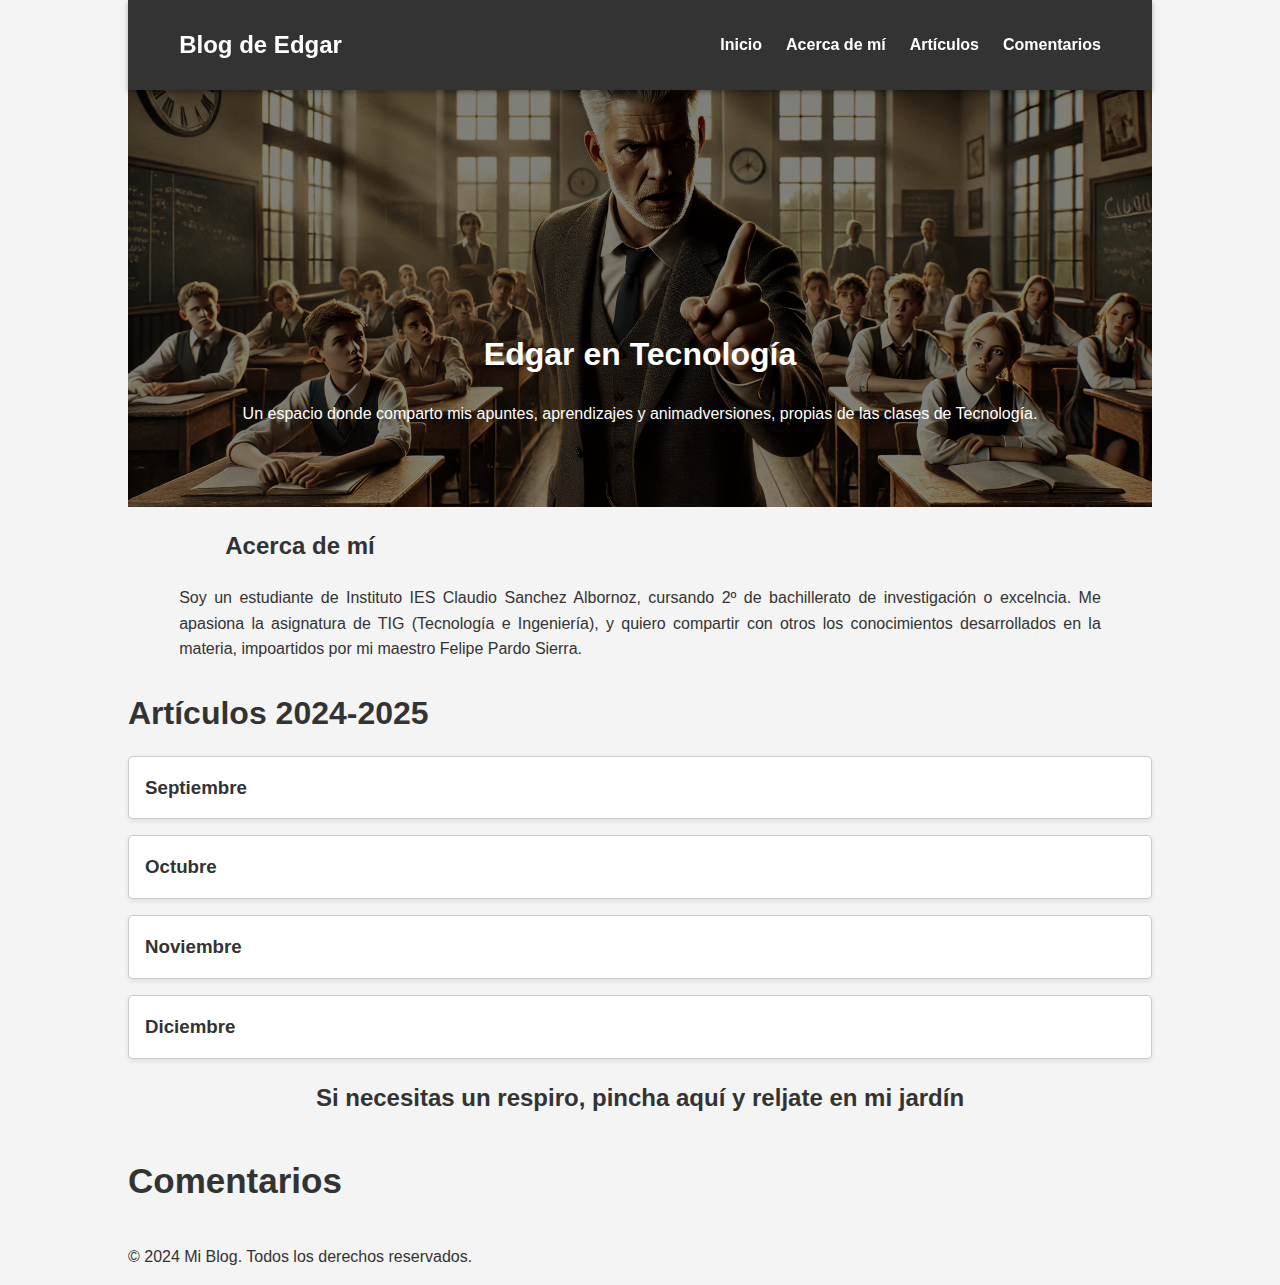
<file: index.html>
<!DOCTYPE html>
<html lang="es">
<head>
    <meta charset="UTF-8">
    <meta name="viewport" content="width=device-width, initial-scale=1.0">
    <title>Mi Blog</title>
    <link rel="stylesheet" href="style.css">
</head>
<body>
    <header>
        <nav>
            <div class="logo"> Blog de Edgar</div>
            <ul class="menu">
                <li><a href="#inicio">Inicio</a></li>
                <li><a href="#sobre-mi">Acerca de mí</a></li>
                <li><a href="#articulos">Artículos</a></li>
                <li><a href="#contacto">Comentarios</a></li>
            </ul>
        </nav>
    </header>

    <main>
        <section id="inicio" class="bienvenida">
            <br></br>
            <br></br>
            <br></br>
            <h1>Edgar en Tecnología</h1>
            <p>Un espacio donde comparto mis apuntes, aprendizajes y animadversiones, 
                propias de las clases de Tecnología.</p>
        </section>

        <section id="sobre-mi" class="acerca">
            <h2>Acerca de mí</h2>
            <p>Soy un estudiante de Instituto IES Claudio Sanchez Albornoz, 
                cursando 2º de bachillerato de investigación o excelncia. 
                Me apasiona la asignatura de TIG (Tecnología e Ingeniería), 
                y quiero compartir con otros los conocimientos desarrollados en la materia, 
                impoartidos por mi maestro Felipe Pardo Sierra. </p>
        </section>

        <section id="articulos" class="publicaciones">
            <h2>Artículos 2024-2025</h2>
                <!-- Repite para los demás meses -->
                <div class="mes" onclick="toggleMes(this)">
                    <h3>Septiembre</h3>
                    <div class="articulos">
                        <p><a href="#">Ensayo de Tracción</a></p>
                    </div>
                </div>
                <!-- Añade más meses aquí -->
                <div class="mes" onclick="toggleMes(this)">
                    <h3>Octubre</h3>
                    <div class="articulos">
                        <p><a href="articulo1.html">Ensayo de Tracción</a></p>
                    </div>
                </div>
                <div class="mes" onclick="toggleMes(this)">
                    <h3>Noviembre</h3>
                    <div class="articulos">
                        <p><a href="#">Ensayo de Tracción</a></p>
                    </div>
                </div>
                <div class="mes" onclick="toggleMes(this)">
                    <h3>Diciembre</h3>
                    <div class="articulos">
                        <p><a href="https://i.pinimg.com/originals/d4/00/dc/d400dccb59f213080d4717aef2d339d1.gif">¿?</a></p>
                    </div>
                </div>
                
            </div>
        </section>

        <h2 style="text-align: center; "><a href="flower.html" style="color: #333; text-decoration: none;">
            Si necesitas un respiro, pincha aquí y reljate en mi jardín</a></h2>

        <section id="contacto" class="formulario">
            <p><b>Comentarios</b></p>
        </section>

    </main>
    <script src="https://utteranc.es/client.js"
        repo="Safa1773/comentarios"
        issue-term="pathname"
        theme="github-light"
        crossorigin="anonymous"
        async>
</script>

    <footer>
        <p>© 2024 Mi Blog. Todos los derechos reservados.</p>
    </footer>

    <script>
        // Función para alternar la visibilidad del contenido de cada mes
        function toggleMes(element) {
            const articulos = element.querySelector('.articulos');
            articulos.style.display = (articulos.style.display === 'block') ? 'none' : 'block';
        }
    </script>
</body>
</html>
</file>
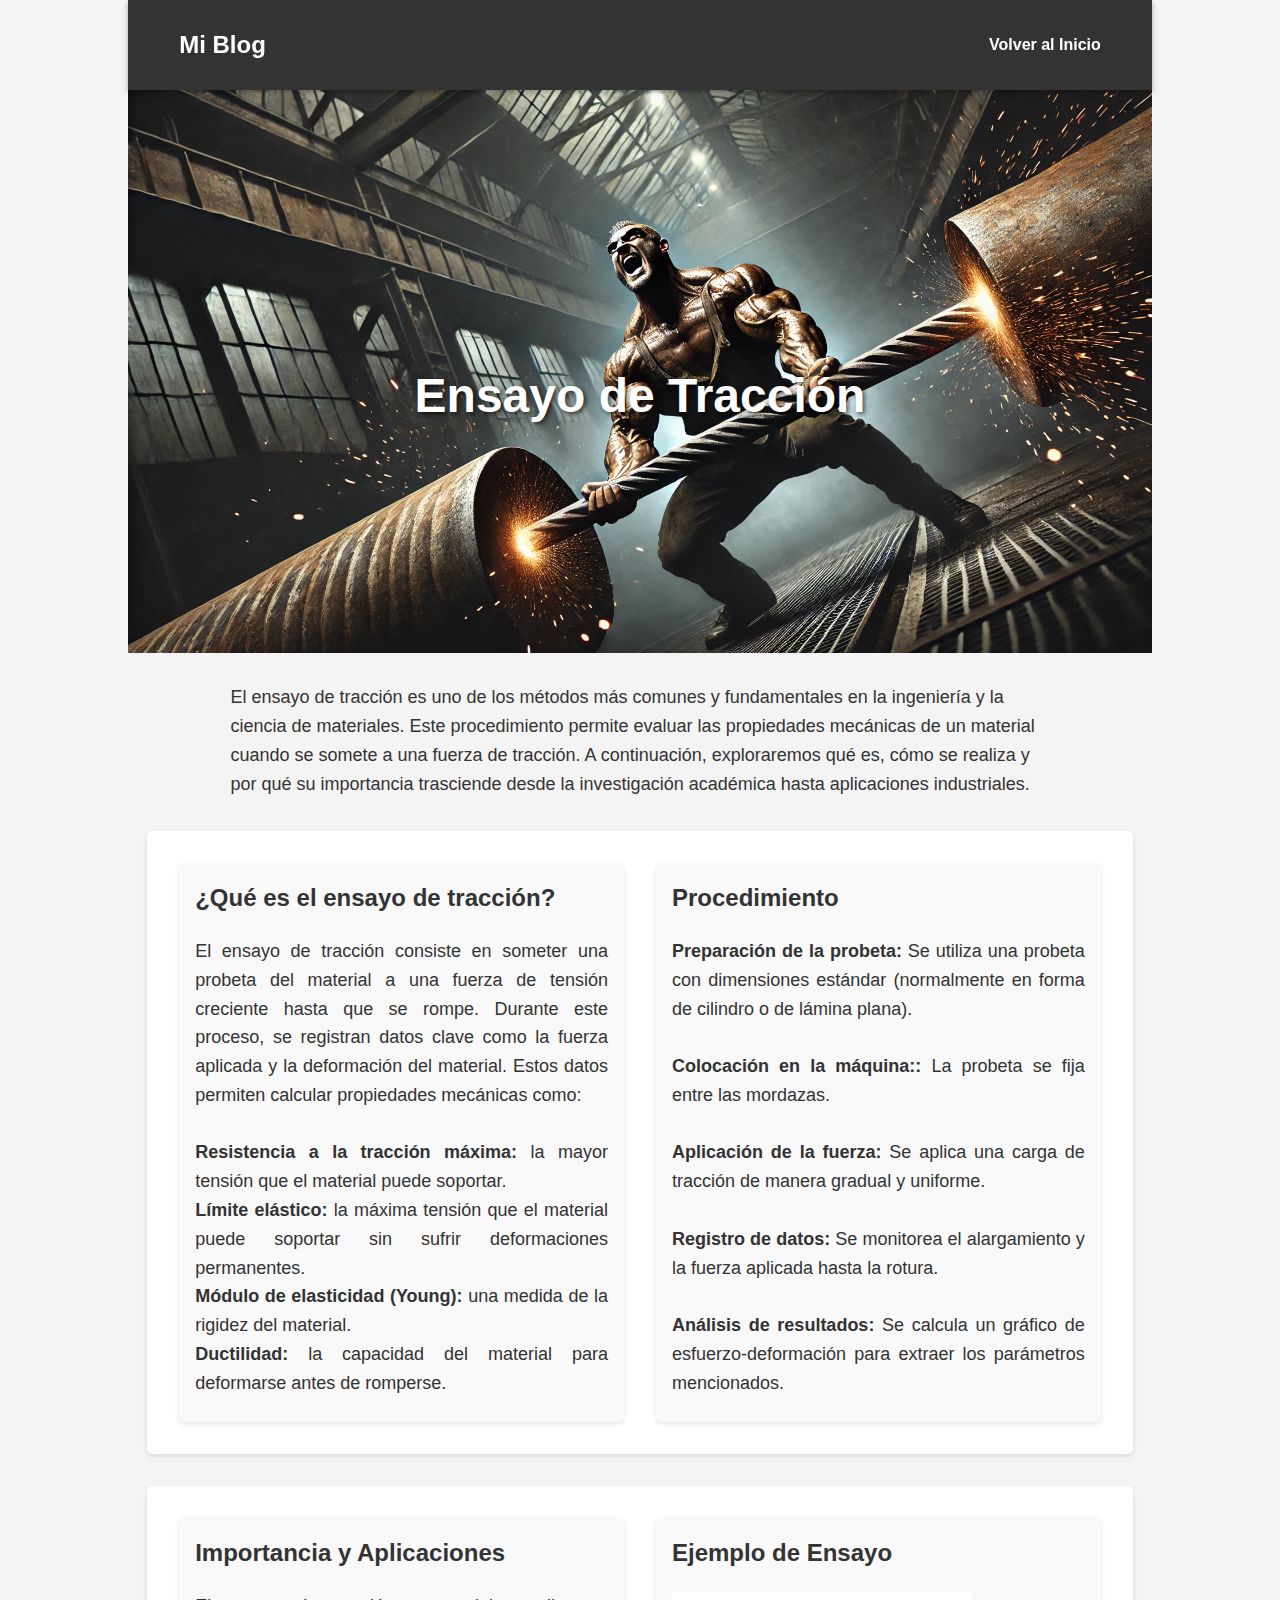
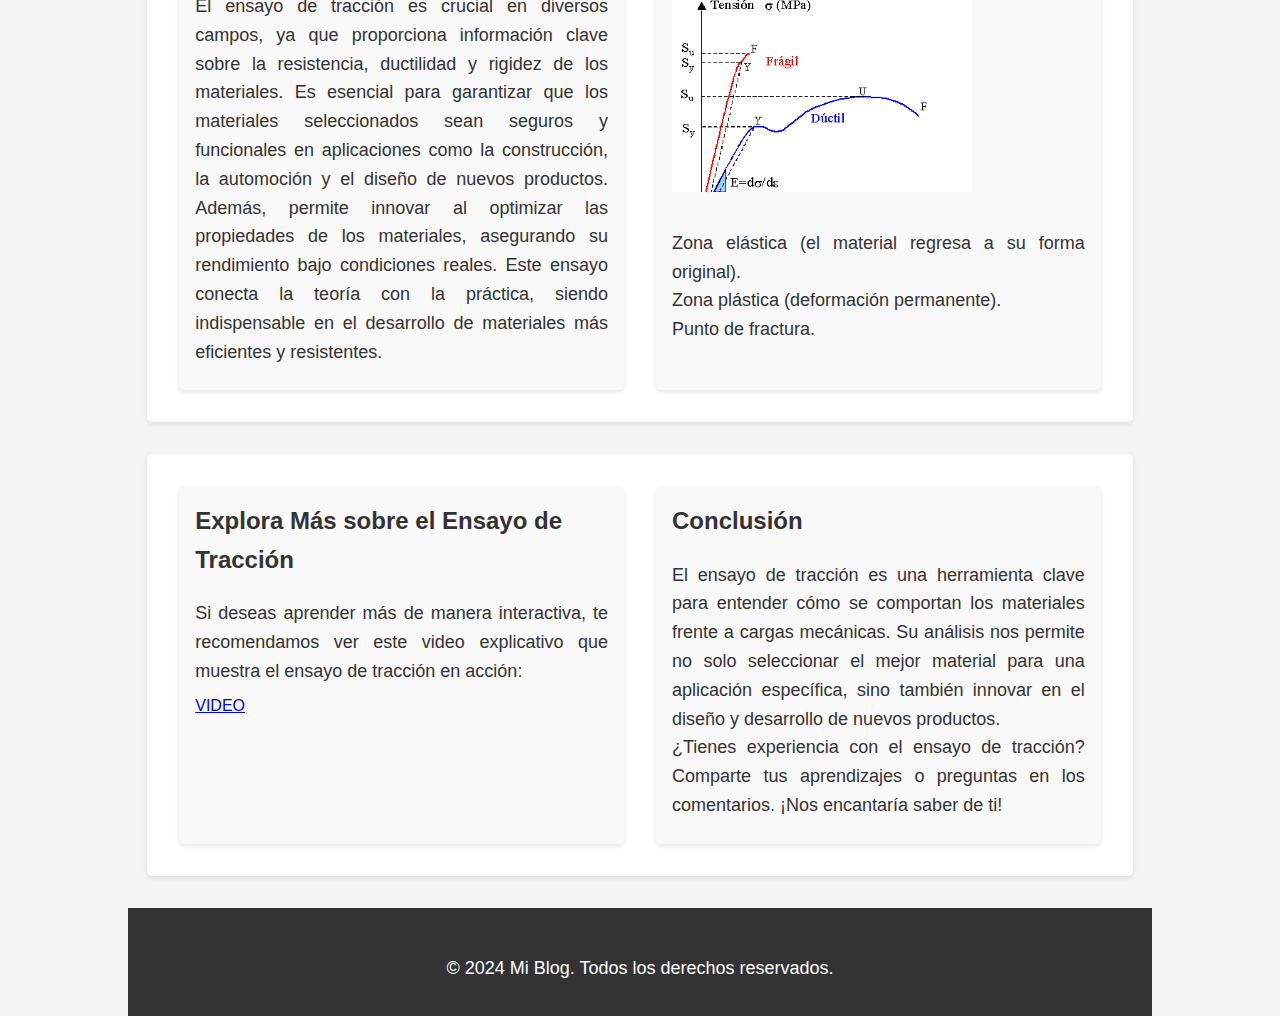
<file: articulo1.html>
<!DOCTYPE html>
<html lang="es">
<head>
    <meta charset="UTF-8">
    <meta name="viewport" content="width=device-width, initial-scale=1.0">
    <title>Artículo - Título</title>
    <link rel="stylesheet" href="articulo.css">
</head>
<body>
    <header>
        <nav>
            <div class="logo">Mi Blog</div>
            <ul class="menu">
                <li><a href="index.html">Volver al Inicio</a></li>
            </ul>
        </nav>
    </header>

    <section class="header-imagen">
        <br></br><br></br><br></br><br></br>
        <h1>Ensayo de Tracción</h1>
        <br></br><br></br><br></br>
    </section>
    <p>El ensayo de tracción es uno de los métodos más comunes y 
        fundamentales en la ingeniería y la ciencia de materiales. 
        Este procedimiento permite evaluar las propiedades mecánicas 
        de un material cuando se somete a una fuerza de tracción. 
        A continuación, exploraremos qué es, cómo se realiza y 
        por qué su importancia trasciende desde la investigación académica 
        hasta aplicaciones industriales.</p>

    <main class="contenido">
        <div class="columna izquierda">
            <h2>¿Qué es el ensayo de tracción?</h2>
            <p>El ensayo de tracción consiste en someter una probeta del material a una fuerza de tensión creciente hasta que se rompe. Durante este proceso, se registran datos clave como la fuerza aplicada y la deformación del material. Estos datos permiten calcular propiedades mecánicas como:
                <br></br>
                <b> Resistencia a la tracción máxima:</b> la mayor tensión que el material puede soportar.
                <br>
                <b>Límite elástico:</b>  la máxima tensión que el material puede soportar sin sufrir deformaciones permanentes.
                <br>
                <b>Módulo de elasticidad (Young):</b>  una medida de la rigidez del material.
                <br>
                <b>Ductilidad:</b>  la capacidad del material para deformarse antes de romperse.</p>
        </div>
        <div class="columna derecha">
            <h2>Procedimiento</h2>
            <p>

                <b> Preparación de la probeta:</b> Se utiliza una probeta con dimensiones estándar (normalmente en forma de cilindro o de lámina plana).
                <br></br>
                <b>Colocación en la máquina::</b>  La probeta se fija entre las mordazas.
                <br></br>
                <b>Aplicación de la fuerza: </b>  Se aplica una carga de tracción de manera gradual y uniforme.
                <br></br>
                <b>Registro de datos:</b>  Se monitorea el alargamiento y la fuerza aplicada hasta la rotura.
                <br></br>
                <b>Análisis de resultados:</b>  Se calcula un gráfico de esfuerzo-deformación para extraer los parámetros mencionados.
            </p>
            </div>
    </main>
    <main class="contenido">
        <div class="columna izquierda">
            <h2>Importancia y Aplicaciones</h2>
            <p>El ensayo de tracción es crucial en diversos campos, ya que proporciona 
                información clave sobre la resistencia, ductilidad y rigidez de los materiales. 
                Es esencial para garantizar que los materiales seleccionados sean seguros y 
                funcionales en aplicaciones como la construcción, la automoción y el diseño 
                de nuevos productos. Además, permite innovar al optimizar las propiedades de 
                los materiales, asegurando su rendimiento bajo condiciones reales. 
                Este ensayo conecta la teoría con la práctica, siendo indispensable en el 
                desarrollo de materiales más eficientes y resistentes.</p>
        </div>
        <div class="columna derecha">
            <h2>Ejemplo de Ensayo</h2>
            <p><div style="width: 300px; height: 200px; overflow: hidden; align-items: center;">
                <img src="imagenes/1.jpg" alt="Descripción de la imagen" style="width: 100%; height: 100%es el conten;">
            </div>
            </p>
            <p>
            <br>
            Zona elástica (el material regresa a su forma original).
            <br>
            Zona plástica (deformación permanente).
            <br>
            Punto de fractura.</p>
        </div>
    </main>
    <main class="contenido">
        <div class="columna izquierda">
            <h2>Explora Más sobre el Ensayo de Tracción</h2>
            <p>Si deseas aprender más de manera interactiva, te recomendamos 
                ver este video explicativo que muestra el ensayo de tracción en acción:</p>
            
            <a href="https://www.youtube.com/watch?v=jKi2ID9zYik&ab_channel=JoseLuisBlanco" style="text-align: center;">VIDEO</a>
            
        </div>
        <div class="columna derecha">
            <h2>Conclusión</h2>
            <p>El ensayo de tracción es una herramienta clave para entender cómo se comportan 
                los materiales frente a cargas mecánicas. Su análisis nos permite no solo
                 seleccionar el mejor material para una aplicación específica, sino también 
                 innovar en el diseño y desarrollo de nuevos productos.
                <br>
                ¿Tienes experiencia con el ensayo de tracción? Comparte tus 
                aprendizajes o preguntas en los comentarios. ¡Nos encantaría saber de ti!</p>
        </div>
    </main>
    <script src="https://utteranc.es/client.js"
        repo="Safa1773/comentarios"
        issue-term="pathname"
        theme="github-light"
        crossorigin="anonymous"
        async>
</script>

    <footer>
        <p>© 2024 Mi Blog. Todos los derechos reservados.</p>
    </footer>
</body>
</html>
</file>
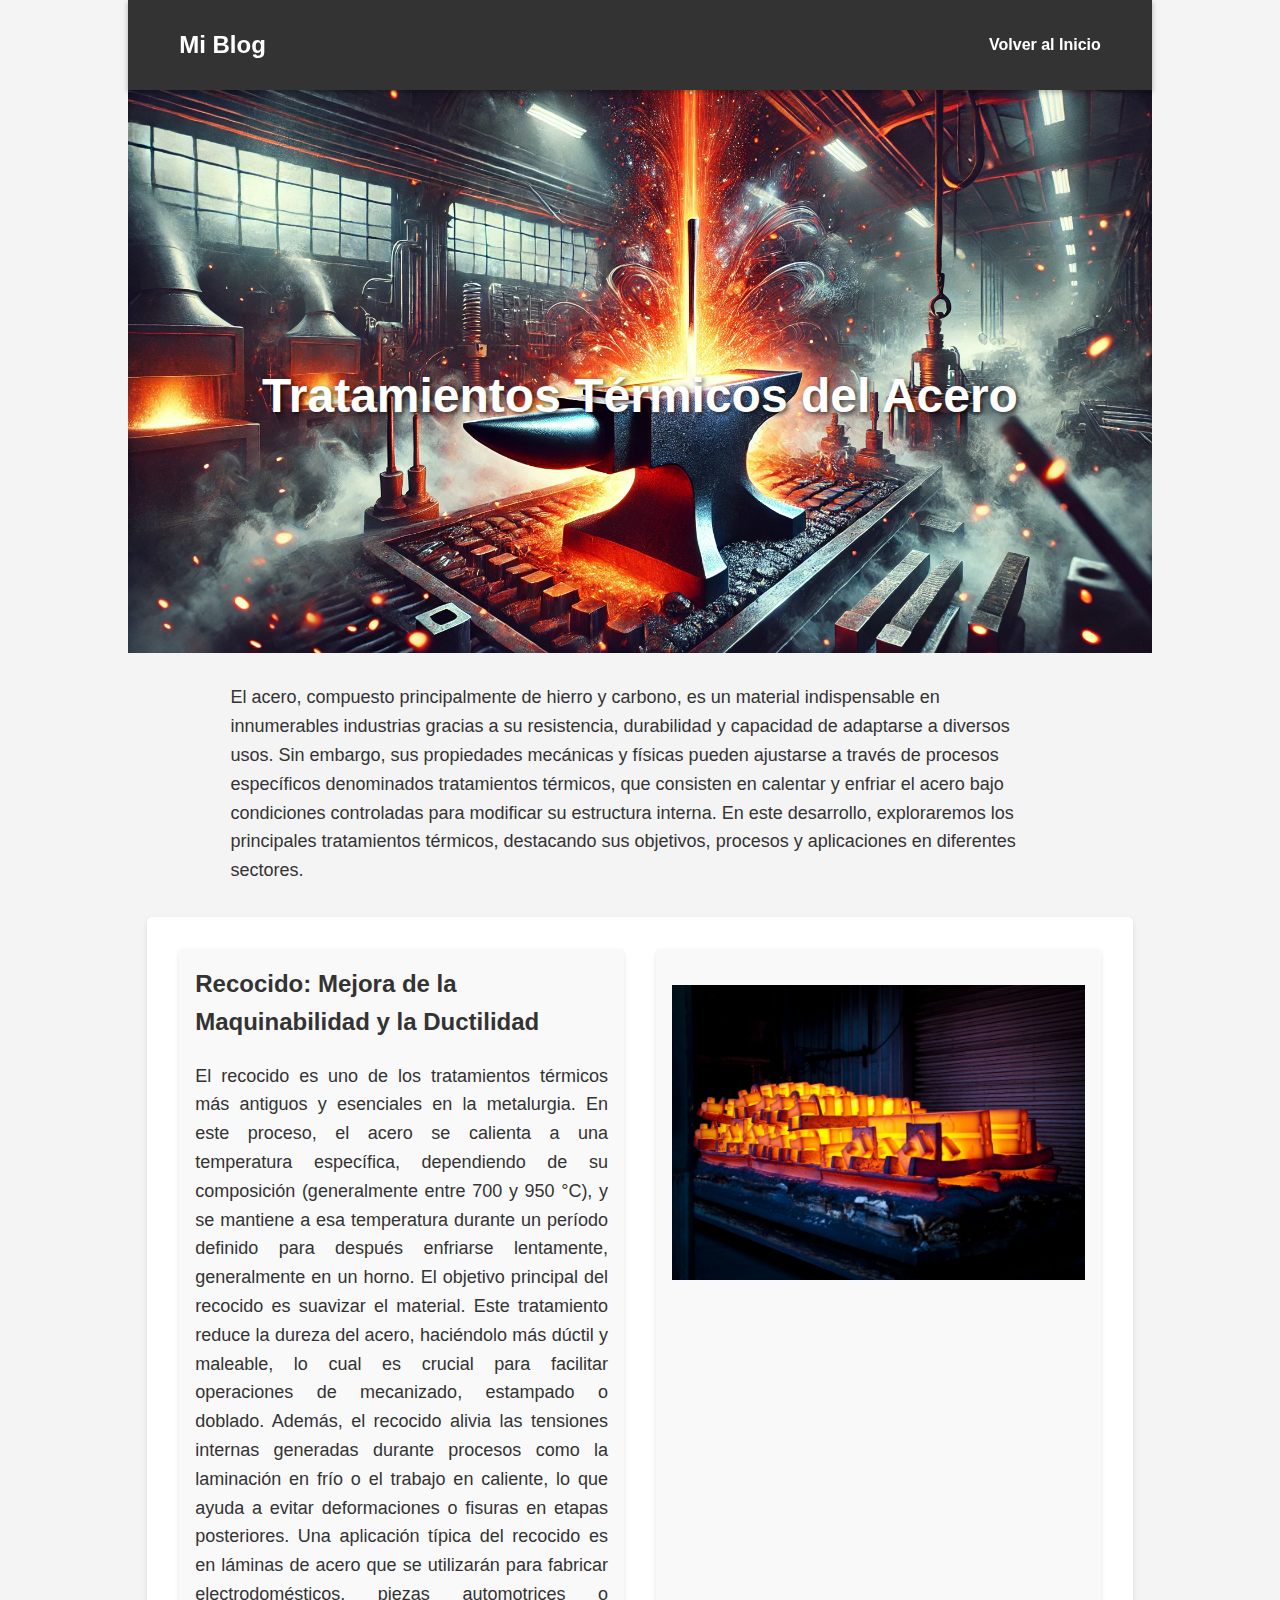
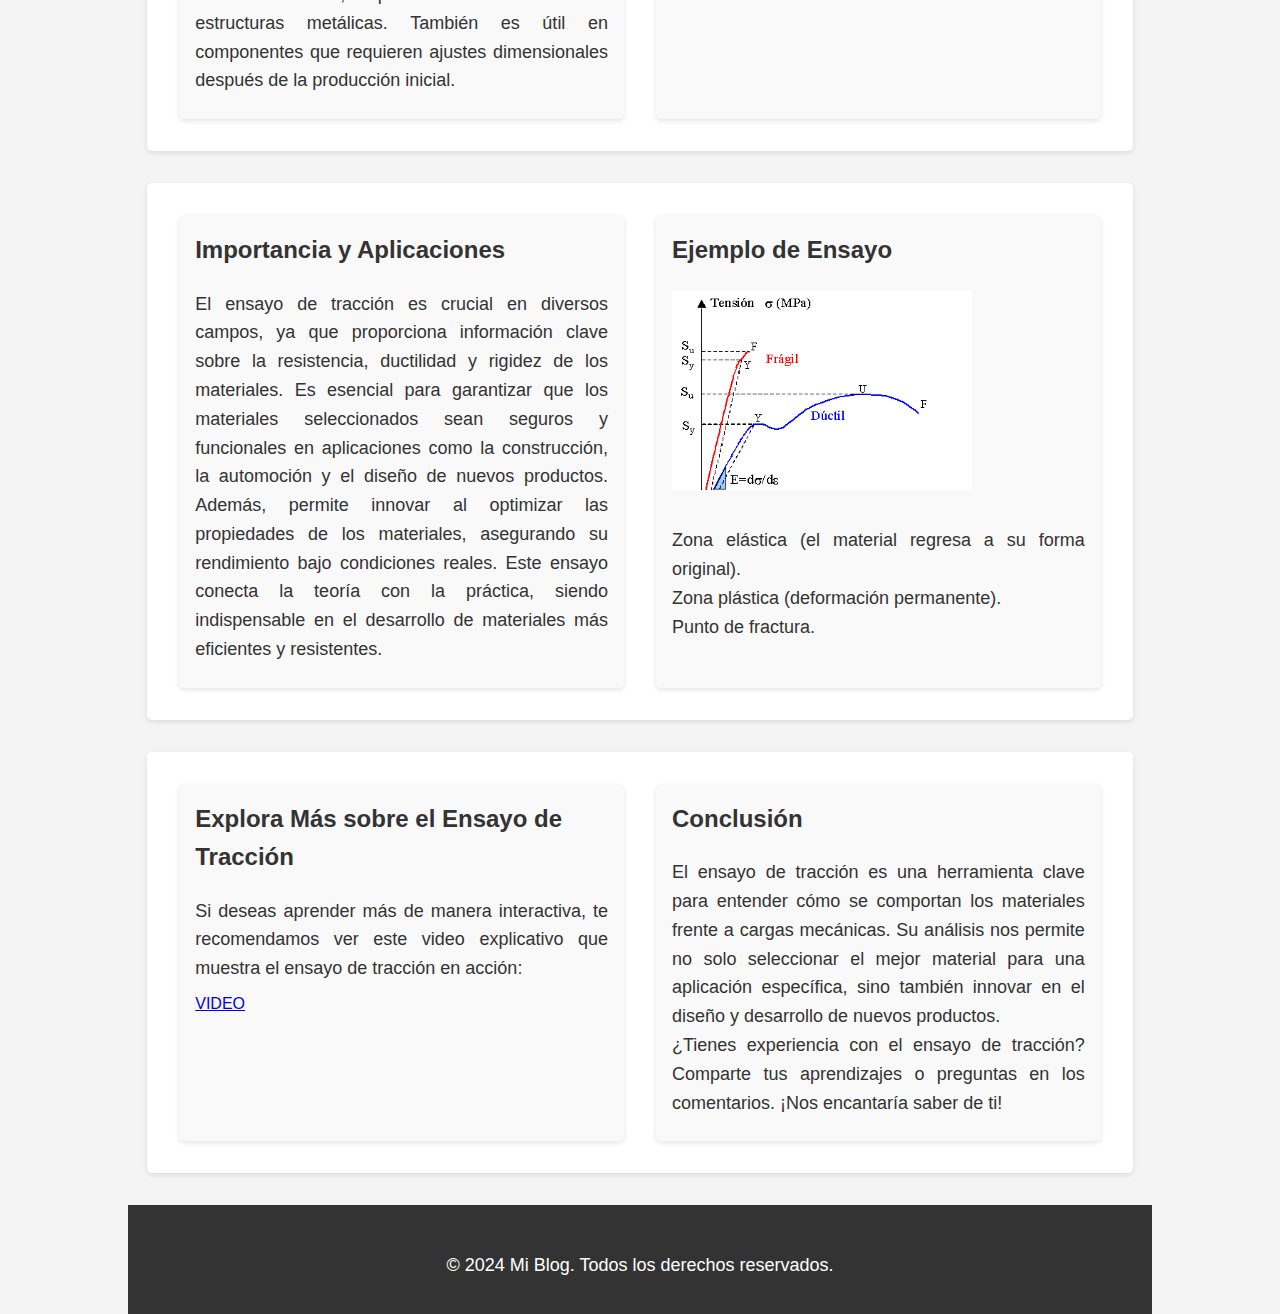
<file: articulo2.html>
<!DOCTYPE html>
<html lang="es">
<head>
    <meta charset="UTF-8">
    <meta name="viewport" content="width=device-width, initial-scale=1.0">
    <title>Artículo - Título</title>
    <link rel="stylesheet" href="articulo2.css">
</head>
<body>
    <header>
        <nav>
            <div class="logo">Mi Blog</div>
            <ul class="menu">
                <li><a href="index.html">Volver al Inicio</a></li>
            </ul>
        </nav>
    </header>

    <section class="header-imagen">
        <br></br><br></br><br></br><br></br>
        <h1>Tratamientos Térmicos del Acero</h1>
        <br></br><br></br><br></br>
    </section>
    <p>El acero, compuesto principalmente de hierro y carbono, es un material indispensable 
        en innumerables industrias gracias a su resistencia, durabilidad y capacidad de 
        adaptarse a diversos usos. Sin embargo, sus propiedades mecánicas y físicas pueden 
        ajustarse a través de procesos específicos denominados tratamientos térmicos, que 
        consisten en calentar y enfriar el acero bajo condiciones controladas para modificar 
        su estructura interna.

        En este desarrollo, exploraremos los principales tratamientos térmicos, destacando
         sus objetivos, procesos y aplicaciones en diferentes sectores.</p>

    <main class="contenido">
        <div class="columna izquierda">
            <h2>Recocido: Mejora de la Maquinabilidad y la Ductilidad</h2>
            <p>El recocido es uno de los tratamientos térmicos más antiguos y esenciales en la metalurgia. En este proceso, el acero se calienta a una temperatura específica, dependiendo de su composición (generalmente entre 700 y 950 °C), y se mantiene a esa temperatura durante un período definido para después enfriarse lentamente, generalmente en un horno.

                El objetivo principal del recocido es suavizar el material. Este tratamiento reduce la dureza del acero, haciéndolo más dúctil y maleable, lo cual es crucial para facilitar operaciones de mecanizado, estampado o doblado. Además, el recocido alivia las tensiones internas generadas durante procesos como la laminación en frío o el trabajo en caliente, lo que ayuda a evitar deformaciones o fisuras en etapas posteriores.
                
                Una aplicación típica del recocido es en láminas de acero que se utilizarán para fabricar electrodomésticos, piezas automotrices o estructuras metálicas. También es útil en componentes que requieren ajustes dimensionales después de la producción inicial.</p>
        </div>
        <div class="columna derecha">
            <h2></h2>
            <p><img src="imagenes/recocido.jpg" alt="Descripción de la imagen" style="max-width: 100%; height: auto;">

            </p>
            </div>
    </main>
    <main class="contenido">
        <div class="columna izquierda">
            <h2>Importancia y Aplicaciones</h2>
            <p>El ensayo de tracción es crucial en diversos campos, ya que proporciona 
                información clave sobre la resistencia, ductilidad y rigidez de los materiales. 
                Es esencial para garantizar que los materiales seleccionados sean seguros y 
                funcionales en aplicaciones como la construcción, la automoción y el diseño 
                de nuevos productos. Además, permite innovar al optimizar las propiedades de 
                los materiales, asegurando su rendimiento bajo condiciones reales. 
                Este ensayo conecta la teoría con la práctica, siendo indispensable en el 
                desarrollo de materiales más eficientes y resistentes.</p>
        </div>
        <div class="columna derecha">
            <h2>Ejemplo de Ensayo</h2>
            <p><div style="width: 300px; height: 200px; overflow: hidden; align-items: center;">
                <img src="imagenes/1.jpg" alt="Descripción de la imagen" style="width: 100%; height: 100%es el conten;">
            </div>
            </p>
            <p>
            <br>
            Zona elástica (el material regresa a su forma original).
            <br>
            Zona plástica (deformación permanente).
            <br>
            Punto de fractura.</p>
        </div>
    </main>
    <main class="contenido">
        <div class="columna izquierda">
            <h2>Explora Más sobre el Ensayo de Tracción</h2>
            <p>Si deseas aprender más de manera interactiva, te recomendamos 
                ver este video explicativo que muestra el ensayo de tracción en acción:</p>
            
            <a href="https://www.youtube.com/watch?v=jKi2ID9zYik&ab_channel=JoseLuisBlanco" style="text-align: center;">VIDEO</a>
            
        </div>
        <div class="columna derecha">
            <h2>Conclusión</h2>
            <p>El ensayo de tracción es una herramienta clave para entender cómo se comportan 
                los materiales frente a cargas mecánicas. Su análisis nos permite no solo
                 seleccionar el mejor material para una aplicación específica, sino también 
                 innovar en el diseño y desarrollo de nuevos productos.
                <br>
                ¿Tienes experiencia con el ensayo de tracción? Comparte tus 
                aprendizajes o preguntas en los comentarios. ¡Nos encantaría saber de ti!</p>
        </div>
    </main>
    <script src="https://utteranc.es/client.js"
        repo="Safa1773/comentarios"
        issue-term="pathname"
        theme="github-light"
        crossorigin="anonymous"
        async>
</script>

    <footer>
        <p>© 2024 Mi Blog. Todos los derechos reservados.</p>
    </footer>
</body>
</html>
</file>
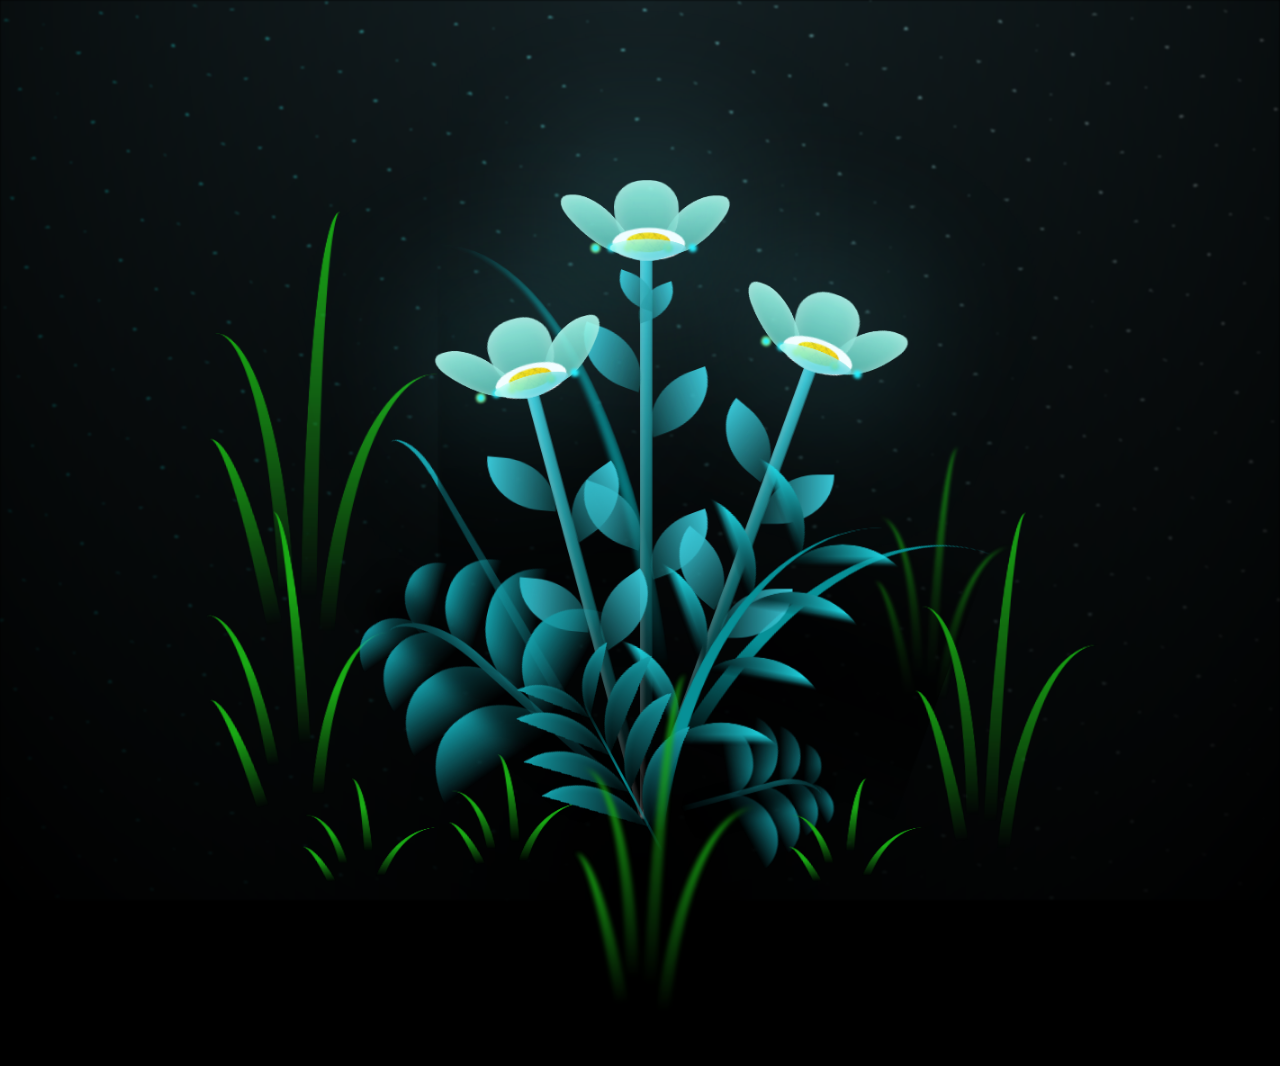
<file: flower.html>
<!DOCTYPE html>
<html lang="en">
<head>
    <meta charset="UTF-8">
    <meta http-equiv="X-UA-Compatible" content="IE=edge">
    <meta name="viewport" content="width=device-width, initial-scale=1.0">
    <link rel="stylesheet" href="css/main.css">
    <link rel="icon" href="img/flowers.png" type="image/x-icon">
    <title>flowers</title>
</head>
<body class="container">
  <!-- Pembuat code: https://codepen.io/mdusmanansari/pen/BamepLe -->
    <div class="night"></div>
    <div class="flowers">
      <div class="flower flower--1">
        <div class="flower__leafs flower__leafs--1">
          <div class="flower__leaf flower__leaf--1"></div>
          <div class="flower__leaf flower__leaf--2"></div>
          <div class="flower__leaf flower__leaf--3"></div>
          <div class="flower__leaf flower__leaf--4"></div>
          <div class="flower__white-circle"></div>
  
          <div class="flower__light flower__light--1"></div>
          <div class="flower__light flower__light--2"></div>
          <div class="flower__light flower__light--3"></div>
          <div class="flower__light flower__light--4"></div>
          <div class="flower__light flower__light--5"></div>
          <div class="flower__light flower__light--6"></div>
          <div class="flower__light flower__light--7"></div>
          <div class="flower__light flower__light--8"></div>
  
        </div>
        <div class="flower__line">
          <div class="flower__line__leaf flower__line__leaf--1"></div>
          <div class="flower__line__leaf flower__line__leaf--2"></div>
          <div class="flower__line__leaf flower__line__leaf--3"></div>
          <div class="flower__line__leaf flower__line__leaf--4"></div>
          <div class="flower__line__leaf flower__line__leaf--5"></div>
          <div class="flower__line__leaf flower__line__leaf--6"></div>
        </div>
      </div>
  
      <div class="flower flower--2">
        <div class="flower__leafs flower__leafs--2">
          <div class="flower__leaf flower__leaf--1"></div>
          <div class="flower__leaf flower__leaf--2"></div>
          <div class="flower__leaf flower__leaf--3"></div>
          <div class="flower__leaf flower__leaf--4"></div>
          <div class="flower__white-circle"></div>
  
          <div class="flower__light flower__light--1"></div>
          <div class="flower__light flower__light--2"></div>
          <div class="flower__light flower__light--3"></div>
          <div class="flower__light flower__light--4"></div>
          <div class="flower__light flower__light--5"></div>
          <div class="flower__light flower__light--6"></div>
          <div class="flower__light flower__light--7"></div>
          <div class="flower__light flower__light--8"></div>
  
        </div>
        <div class="flower__line">
          <div class="flower__line__leaf flower__line__leaf--1"></div>
          <div class="flower__line__leaf flower__line__leaf--2"></div>
          <div class="flower__line__leaf flower__line__leaf--3"></div>
          <div class="flower__line__leaf flower__line__leaf--4"></div>
        </div>
      </div>
  
      <div class="flower flower--3">
        <div class="flower__leafs flower__leafs--3">
          <div class="flower__leaf flower__leaf--1"></div>
          <div class="flower__leaf flower__leaf--2"></div>
          <div class="flower__leaf flower__leaf--3"></div>
          <div class="flower__leaf flower__leaf--4"></div>
          <div class="flower__white-circle"></div>
  
          <div class="flower__light flower__light--1"></div>
          <div class="flower__light flower__light--2"></div>
          <div class="flower__light flower__light--3"></div>
          <div class="flower__light flower__light--4"></div>
          <div class="flower__light flower__light--5"></div>
          <div class="flower__light flower__light--6"></div>
          <div class="flower__light flower__light--7"></div>
          <div class="flower__light flower__light--8"></div>
  
        </div>
        <div class="flower__line">
          <div class="flower__line__leaf flower__line__leaf--1"></div>
          <div class="flower__line__leaf flower__line__leaf--2"></div>
          <div class="flower__line__leaf flower__line__leaf--3"></div>
          <div class="flower__line__leaf flower__line__leaf--4"></div>
        </div>
      </div>
  
      <div class="grow-ans" style="--d:1.2s">
        <div class="flower__g-long">
          <div class="flower__g-long__top"></div>
          <div class="flower__g-long__bottom"></div>
        </div>
      </div>
  
      <div class="growing-grass">
        <div class="flower__grass flower__grass--1">
          <div class="flower__grass--top"></div>
          <div class="flower__grass--bottom"></div>
          <div class="flower__grass__leaf flower__grass__leaf--1"></div>
          <div class="flower__grass__leaf flower__grass__leaf--2"></div>
          <div class="flower__grass__leaf flower__grass__leaf--3"></div>
          <div class="flower__grass__leaf flower__grass__leaf--4"></div>
          <div class="flower__grass__leaf flower__grass__leaf--5"></div>
          <div class="flower__grass__leaf flower__grass__leaf--6"></div>
          <div class="flower__grass__leaf flower__grass__leaf--7"></div>
          <div class="flower__grass__leaf flower__grass__leaf--8"></div>
          <div class="flower__grass__overlay"></div>
        </div>
      </div>
  
      <div class="growing-grass">
        <div class="flower__grass flower__grass--2">
          <div class="flower__grass--top"></div>
          <div class="flower__grass--bottom"></div>
          <div class="flower__grass__leaf flower__grass__leaf--1"></div>
          <div class="flower__grass__leaf flower__grass__leaf--2"></div>
          <div class="flower__grass__leaf flower__grass__leaf--3"></div>
          <div class="flower__grass__leaf flower__grass__leaf--4"></div>
          <div class="flower__grass__leaf flower__grass__leaf--5"></div>
          <div class="flower__grass__leaf flower__grass__leaf--6"></div>
          <div class="flower__grass__leaf flower__grass__leaf--7"></div>
          <div class="flower__grass__leaf flower__grass__leaf--8"></div>
          <div class="flower__grass__overlay"></div>
        </div>
      </div>
  
      <div class="grow-ans" style="--d:2.4s">
        <div class="flower__g-right flower__g-right--1">
          <div class="leaf"></div>
        </div>
      </div>
  
      <div class="grow-ans" style="--d:2.8s">
        <div class="flower__g-right flower__g-right--2">
          <div class="leaf"></div>
        </div>
      </div>
  
      <div class="grow-ans" style="--d:2.8s">
        <div class="flower__g-front">
          <div class="flower__g-front__leaf-wrapper flower__g-front__leaf-wrapper--1">
            <div class="flower__g-front__leaf"></div>
          </div>
          <div class="flower__g-front__leaf-wrapper flower__g-front__leaf-wrapper--2">
            <div class="flower__g-front__leaf"></div>
          </div>
          <div class="flower__g-front__leaf-wrapper flower__g-front__leaf-wrapper--3">
            <div class="flower__g-front__leaf"></div>
          </div>
          <div class="flower__g-front__leaf-wrapper flower__g-front__leaf-wrapper--4">
            <div class="flower__g-front__leaf"></div>
          </div>
          <div class="flower__g-front__leaf-wrapper flower__g-front__leaf-wrapper--5">
            <div class="flower__g-front__leaf"></div>
          </div>
          <div class="flower__g-front__leaf-wrapper flower__g-front__leaf-wrapper--6">
            <div class="flower__g-front__leaf"></div>
          </div>
          <div class="flower__g-front__leaf-wrapper flower__g-front__leaf-wrapper--7">
            <div class="flower__g-front__leaf"></div>
          </div>
          <div class="flower__g-front__leaf-wrapper flower__g-front__leaf-wrapper--8">
            <div class="flower__g-front__leaf"></div>
          </div>
          <div class="flower__g-front__line"></div>
        </div>
      </div>
  
      <div class="grow-ans" style="--d:3.2s">
        <div class="flower__g-fr">
          <div class="leaf"></div>
          <div class="flower__g-fr__leaf flower__g-fr__leaf--1"></div>
          <div class="flower__g-fr__leaf flower__g-fr__leaf--2"></div>
          <div class="flower__g-fr__leaf flower__g-fr__leaf--3"></div>
          <div class="flower__g-fr__leaf flower__g-fr__leaf--4"></div>
          <div class="flower__g-fr__leaf flower__g-fr__leaf--5"></div>
          <div class="flower__g-fr__leaf flower__g-fr__leaf--6"></div>
          <div class="flower__g-fr__leaf flower__g-fr__leaf--7"></div>
          <div class="flower__g-fr__leaf flower__g-fr__leaf--8"></div>
        </div>
      </div>
  
      <div class="long-g long-g--0">
        <div class="grow-ans" style="--d:3s">
          <div class="leaf leaf--0"></div>
        </div>
        <div class="grow-ans" style="--d:2.2s">
          <div class="leaf leaf--1"></div>
        </div>
        <div class="grow-ans" style="--d:3.4s">
          <div class="leaf leaf--2"></div>
        </div>
        <div class="grow-ans" style="--d:3.6s">
          <div class="leaf leaf--3"></div>
        </div>
      </div>
  
      <div class="long-g long-g--1">
        <div class="grow-ans" style="--d:3.6s">
          <div class="leaf leaf--0"></div>
        </div>
        <div class="grow-ans" style="--d:3.8s">
          <div class="leaf leaf--1"></div>
        </div>
        <div class="grow-ans" style="--d:4s">
          <div class="leaf leaf--2"></div>
        </div>
        <div class="grow-ans" style="--d:4.2s">
          <div class="leaf leaf--3"></div>
        </div>
      </div>
  
      <div class="long-g long-g--2">
        <div class="grow-ans" style="--d:4s">
          <div class="leaf leaf--0"></div>
        </div>
        <div class="grow-ans" style="--d:4.2s">
          <div class="leaf leaf--1"></div>
        </div>
        <div class="grow-ans" style="--d:4.4s">
          <div class="leaf leaf--2"></div>
        </div>
        <div class="grow-ans" style="--d:4.6s">
          <div class="leaf leaf--3"></div>
        </div>
      </div>
  
      <div class="long-g long-g--3">
        <div class="grow-ans" style="--d:4s">
          <div class="leaf leaf--0"></div>
        </div>
        <div class="grow-ans" style="--d:4.2s">
          <div class="leaf leaf--1"></div>
        </div>
        <div class="grow-ans" style="--d:3s">
          <div class="leaf leaf--2"></div>
        </div>
        <div class="grow-ans" style="--d:3.6s">
          <div class="leaf leaf--3"></div>
        </div>
      </div>
  
      <div class="long-g long-g--4">
        <div class="grow-ans" style="--d:4s">
          <div class="leaf leaf--0"></div>
        </div>
        <div class="grow-ans" style="--d:4.2s">
          <div class="leaf leaf--1"></div>
        </div>
        <div class="grow-ans" style="--d:3s">
          <div class="leaf leaf--2"></div>
        </div>
        <div class="grow-ans" style="--d:3.6s">
          <div class="leaf leaf--3"></div>
        </div>
      </div>
  
      <div class="long-g long-g--5">
        <div class="grow-ans" style="--d:4s">
          <div class="leaf leaf--0"></div>
        </div>
        <div class="grow-ans" style="--d:4.2s">
          <div class="leaf leaf--1"></div>
        </div>
        <div class="grow-ans" style="--d:3s">
          <div class="leaf leaf--2"></div>
        </div>
        <div class="grow-ans" style="--d:3.6s">
          <div class="leaf leaf--3"></div>
        </div>
      </div>
  
      <div class="long-g long-g--6">
        <div class="grow-ans" style="--d:4.2s">
          <div class="leaf leaf--0"></div>
        </div>
        <div class="grow-ans" style="--d:4.4s">
          <div class="leaf leaf--1"></div>
        </div>
        <div class="grow-ans" style="--d:4.6s">
          <div class="leaf leaf--2"></div>
        </div>
        <div class="grow-ans" style="--d:4.8s">
          <div class="leaf leaf--3"></div>
        </div>
      </div>
  
      <div class="long-g long-g--7">
        <div class="grow-ans" style="--d:3s">
          <div class="leaf leaf--0"></div>
        </div>
        <div class="grow-ans" style="--d:3.2s">
          <div class="leaf leaf--1"></div>
        </div>
        <div class="grow-ans" style="--d:3.5s">
          <div class="leaf leaf--2"></div>
        </div>
        <div class="grow-ans" style="--d:3.6s">
          <div class="leaf leaf--3"></div>
        </div>
      </div>
    </div>
    <script src="main.js"></script>
  </body>
</html>
</file>
<file: style.css>
/* Estilos Generales */
body {
    font-family: Arial, sans-serif;
    margin: 0;
    margin-left: 10%;
    margin-right: 10%;
    padding: 0;
    line-height: 1.6;
    color: #333;
    background-color: #f4f4f4;
}

header {
    background: #333;
    color: #fff;
    padding: 1rem 0;
    position: sticky;
    top: 0;
    z-index: 1000;
    box-shadow: 0 2px 5px rgba(0, 0, 0, 0.3);
}

nav {
    display: flex;
    justify-content: space-between;
    align-items: center;
    width: 90%;
    margin: 0 auto;
}

.logo {
    font-size: 1.5rem;
    font-weight: bold;
}

.menu {
    list-style: none;
    display: flex;
    gap: 1.5rem;
}

.menu li {
    display: inline;
}

.menu a {
    color: #fff;
    text-decoration: none;
    font-weight: bold;
}

.menu a:hover {
    color: #f4a261;
}
.acerca {
    text-align: justify;
    margin-left: 5%;
    margin-right: 5%;
}

.acerca h2 {
    margin-left: 5%;
}

/* Bienvenida */
.bienvenida {
    position: relative; /* Necesario para que el overlay funcione */
    text-align: center;
    padding: 4rem 2rem;
    color: white;
    background-image: url('imagenes/javi.jpg'); /* Ruta a la imagen */
    background-size: cover;
    background-position: center;
    background-repeat: no-repeat;
    overflow: hidden; /* Para evitar que el pseudo-elemento se desborde */
}

.bienvenida::before {
    content: '';
    position: absolute;
    top: 0;
    left: 0;
    width: 100%;
    height: 100%;
    background-color: rgba(0, 0, 0, 0.5); /* Capa oscura (50% de opacidad) */
    z-index: 1; /* Asegura que esté detrás del texto */
}

.bienvenida h1,
.bienvenida p {
    position: relative; /* Para que queden encima del overlay */
    z-index: 2;
}

______________________


/* Publicaciones */
.publicaciones {
    padding: 2rem;
    background: #e9ecef;
}

.publicaciones h2 {
    font-size: 2rem;
    margin-bottom: 1rem;
}

.meses {
    margin: 1rem 0;
}

.mes {
    background: #ffffff;
    margin: 1rem 0;
    padding: 1rem;
    border: 1px solid #ccc;
    border-radius: 5px;
    cursor: pointer;
    box-shadow: 0 2px 5px rgba(0, 0, 0, 0.1);
}

.mes h3 {
    margin: 0;
}

.mes:hover {
    background: #f4a261;
    color: white;
}

.articulos {
    display: none; /* Oculta los artículos por defecto */
    margin-top: 1rem;
}

.articulos p {
    margin: 0.5rem 0;
}

.articulos a {
    color: #333;
}

.formulario {
    font-family: Arial, sans-serif;
    font-size: 35px;

}
</file>
<file: articulo.css>
/* Estilos Generales */
body {
    font-family: Arial, sans-serif;
    margin: 0;
    padding: 0;
    line-height: 1.6;
    color: #333;
    background-color: #f4f4f4;
    margin-left: 10%;
    margin-right: 10%;
}
body p {
    margin-top: 3%;
    margin-left: 10%;
    margin-right: 10%;
    font-size: large;
}
header {
    background: #333;
    color: #fff;
    padding: 1rem 0;
    position: sticky;
    top: 0;
    z-index: 1000;
    box-shadow: 0 2px 5px rgba(0, 0, 0, 0.3);
}

nav {
    display: flex;
    justify-content: space-between;
    align-items: center;
    width: 90%;
    margin: 0 auto;
}

.logo {
    font-size: 1.5rem;
    font-weight: bold;
}

.menu {
    list-style: none;
    display: flex;
    gap: 1.5rem;
}

.menu li {
    display: inline;
}

.menu a {
    color: #fff;
    text-decoration: none;
    font-weight: bold;
}

.menu a:hover {
    color: #f4a261;
}

/* Imagen de Cabecera */
.header-imagen {
    background-image: url('imagenes/fondo2.jpg'); /* Cambia 'header.jpg' por tu imagen */
    background-size: cover;
    background-position: center;
    background-repeat: no-repeat;
    text-align: center;
    padding: 4rem 2rem;
    color: white;
    position: relative;
}

.header-imagen h1 {
    font-size: 3rem;
    margin: 0;
    text-shadow: 2px 2px 5px rgba(0, 0, 0, 0.7);
}

/* Contenido */
.contenido {
    display: flex;
    justify-content: space-between;
    gap: 2rem;
    padding: 2rem;
    background: #fff;
    margin: 2rem auto;
    width: 90%;
    max-width: 1200px;
    box-shadow: 0 2px 5px rgba(0, 0, 0, 0.1);
    border-radius: 5px;
}

.columna {
    width: 48%;
    padding: 1rem;
    background: #f9f9f9;

    border-radius: 5px;
    box-shadow: 0 2px 5px rgba(0, 0, 0, 0.1);
}

.columna h2 {
    margin-top: 0;
}

.columna p {
    margin: 0.5rem 0;
    text-align: justify;
}

/* Footer */
footer {
    text-align: center;
    padding: 1rem;
    background: #333;
    color: #fff;
    margin-top: 2rem;
}
</file>
<file: articulo2.css>
/* Estilos Generales */
body {
    font-family: Arial, sans-serif;
    margin: 0;
    padding: 0;
    line-height: 1.6;
    color: #333;
    background-color: #f4f4f4;
    margin-left: 10%;
    margin-right: 10%;
}
body p {
    margin-top: 3%;
    margin-left: 10%;
    margin-right: 10%;
    font-size: large;
}
header {
    background: #333;
    color: #fff;
    padding: 1rem 0;
    position: sticky;
    top: 0;
    z-index: 1000;
    box-shadow: 0 2px 5px rgba(0, 0, 0, 0.3);
}

nav {
    display: flex;
    justify-content: space-between;
    align-items: center;
    width: 90%;
    margin: 0 auto;
}

.logo {
    font-size: 1.5rem;
    font-weight: bold;
}

.menu {
    list-style: none;
    display: flex;
    gap: 1.5rem;
}

.menu li {
    display: inline;
}

.menu a {
    color: #fff;
    text-decoration: none;
    font-weight: bold;
}

.menu a:hover {
    color: #f4a261;
}

/* Imagen de Cabecera */
.header-imagen {
    background-image: url('imagenes/trat.jpg'); /* Cambia 'header.jpg' por tu imagen */
    background-size: cover;
    background-position: center;
    background-repeat: no-repeat;
    text-align: center;
    padding: 4rem 2rem;
    color: white;
    position: relative;
}

.header-imagen h1 {
    font-size: 3rem;
    margin: 0;
    text-shadow: 2px 2px 5px rgba(0, 0, 0, 0.7);
}

/* Contenido */
.contenido {
    display: flex;
    justify-content: space-between;
    gap: 2rem;
    padding: 2rem;
    background: #fff;
    margin: 2rem auto;
    width: 90%;
    max-width: 1200px;
    box-shadow: 0 2px 5px rgba(0, 0, 0, 0.1);
    border-radius: 5px;
}

.columna {
    width: 48%;
    padding: 1rem;
    background: #f9f9f9;

    border-radius: 5px;
    box-shadow: 0 2px 5px rgba(0, 0, 0, 0.1);
}

.columna h2 {
    margin-top: 0;
}

.columna p {
    margin: 0.5rem 0;
    text-align: justify;
}

/* Footer */
footer {
    text-align: center;
    padding: 1rem;
    background: #333;
    color: #fff;
    margin-top: 2rem;
}
</file>
<file: css/main.css>
*,
*::after,
*::before {
  padding: 0;
  margin: 0;
  box-sizing: border-box;
}

:root {
  --dark-color: #000;
}

body {
  display: flex;
  align-items: flex-end;
  justify-content: center;
  min-height: 100vh;
  background-color: var(--dark-color);
  overflow: hidden;
  perspective: 1000px;
}

.night {
  position: fixed;
  left: 50%;
  top: 0;
  transform: translateX(-50%);
  width: 100%;
  height: 100%;
  filter: blur(0.1vmin);
  background-image: radial-gradient(
      ellipse at top,
      transparent 0%,
      var(--dark-color)
    ),
    radial-gradient(
      ellipse at bottom,
      var(--dark-color),
      rgba(145, 233, 255, 0.2)
    ),
    repeating-linear-gradient(
      220deg,
      rgb(0, 0, 0) 0px,
      rgb(0, 0, 0) 19px,
      transparent 19px,
      transparent 22px
    ),
    repeating-linear-gradient(
      189deg,
      rgb(0, 0, 0) 0px,
      rgb(0, 0, 0) 19px,
      transparent 19px,
      transparent 22px
    ),
    repeating-linear-gradient(
      148deg,
      rgb(0, 0, 0) 0px,
      rgb(0, 0, 0) 19px,
      transparent 19px,
      transparent 22px
    ),
    linear-gradient(90deg, rgb(0, 255, 250), rgb(240, 240, 240));
}

.flowers {
  position: relative;
  transform: scale(0.9);
}

.flower {
  position: absolute;
  bottom: 10vmin;
  transform-origin: bottom center;
  z-index: 10;
  --fl-speed: 0.8s;
}
.flower--1 {
  -webkit-animation: moving-flower-1 4s linear infinite;
  animation: moving-flower-1 4s linear infinite;
}
.flower--1 .flower__line {
  height: 70vmin;
  -webkit-animation-delay: 0.3s;
  animation-delay: 0.3s;
}
.flower--1 .flower__line__leaf--1 {
  -webkit-animation: blooming-leaf-right var(--fl-speed) 1.6s backwards;
  animation: blooming-leaf-right var(--fl-speed) 1.6s backwards;
}
.flower--1 .flower__line__leaf--2 {
  -webkit-animation: blooming-leaf-right var(--fl-speed) 1.4s backwards;
  animation: blooming-leaf-right var(--fl-speed) 1.4s backwards;
}
.flower--1 .flower__line__leaf--3 {
  -webkit-animation: blooming-leaf-left var(--fl-speed) 1.2s backwards;
  animation: blooming-leaf-left var(--fl-speed) 1.2s backwards;
}
.flower--1 .flower__line__leaf--4 {
  -webkit-animation: blooming-leaf-left var(--fl-speed) 1s backwards;
  animation: blooming-leaf-left var(--fl-speed) 1s backwards;
}
.flower--1 .flower__line__leaf--5 {
  -webkit-animation: blooming-leaf-right var(--fl-speed) 1.8s backwards;
  animation: blooming-leaf-right var(--fl-speed) 1.8s backwards;
}
.flower--1 .flower__line__leaf--6 {
  -webkit-animation: blooming-leaf-left var(--fl-speed) 2s backwards;
  animation: blooming-leaf-left var(--fl-speed) 2s backwards;
}
.flower--2 {
  left: 50%;
  transform: rotate(20deg);
  -webkit-animation: moving-flower-2 4s linear infinite;
  animation: moving-flower-2 4s linear infinite;
}
.flower--2 .flower__line {
  height: 60vmin;
  -webkit-animation-delay: 0.6s;
  animation-delay: 0.6s;
}
.flower--2 .flower__line__leaf--1 {
  -webkit-animation: blooming-leaf-right var(--fl-speed) 1.9s backwards;
  animation: blooming-leaf-right var(--fl-speed) 1.9s backwards;
}
.flower--2 .flower__line__leaf--2 {
  -webkit-animation: blooming-leaf-right var(--fl-speed) 1.7s backwards;
  animation: blooming-leaf-right var(--fl-speed) 1.7s backwards;
}
.flower--2 .flower__line__leaf--3 {
  -webkit-animation: blooming-leaf-left var(--fl-speed) 1.5s backwards;
  animation: blooming-leaf-left var(--fl-speed) 1.5s backwards;
}
.flower--2 .flower__line__leaf--4 {
  -webkit-animation: blooming-leaf-left var(--fl-speed) 1.3s backwards;
  animation: blooming-leaf-left var(--fl-speed) 1.3s backwards;
}
.flower--3 {
  left: 50%;
  transform: rotate(-15deg);
  -webkit-animation: moving-flower-3 4s linear infinite;
  animation: moving-flower-3 4s linear infinite;
}
.flower--3 .flower__line {
  -webkit-animation-delay: 0.9s;
  animation-delay: 0.9s;
}
.flower--3 .flower__line__leaf--1 {
  -webkit-animation: blooming-leaf-right var(--fl-speed) 2.5s backwards;
  animation: blooming-leaf-right var(--fl-speed) 2.5s backwards;
}
.flower--3 .flower__line__leaf--2 {
  -webkit-animation: blooming-leaf-right var(--fl-speed) 2.3s backwards;
  animation: blooming-leaf-right var(--fl-speed) 2.3s backwards;
}
.flower--3 .flower__line__leaf--3 {
  -webkit-animation: blooming-leaf-left var(--fl-speed) 2.1s backwards;
  animation: blooming-leaf-left var(--fl-speed) 2.1s backwards;
}
.flower--3 .flower__line__leaf--4 {
  -webkit-animation: blooming-leaf-left var(--fl-speed) 1.9s backwards;
  animation: blooming-leaf-left var(--fl-speed) 1.9s backwards;
}
.flower__leafs {
  position: relative;
  -webkit-animation: blooming-flower 2s backwards;
  animation: blooming-flower 2s backwards;
}
.flower__leafs--1 {
  -webkit-animation-delay: 1.1s;
  animation-delay: 1.1s;
}
.flower__leafs--2 {
  -webkit-animation-delay: 1.4s;
  animation-delay: 1.4s;
}
.flower__leafs--3 {
  -webkit-animation-delay: 1.7s;
  animation-delay: 1.7s;
}
.flower__leafs::after {
  content: "";
  position: absolute;
  left: 0;
  top: 0;
  transform: translate(-50%, -100%);
  width: 8vmin;
  height: 8vmin;
  background-color: #6bf0ff;
  filter: blur(10vmin);
}
.flower__leaf {
  position: absolute;
  bottom: 0;
  left: 50%;
  width: 8vmin;
  height: 11vmin;
  border-radius: 51% 49% 47% 53%/44% 45% 55% 69%;
  background-color: #a7ffee;
  background-image: linear-gradient(to top, #54b8aa, #a7ffee);
  transform-origin: bottom center;
  opacity: 0.9;
  box-shadow: inset 0 0 2vmin rgba(255, 255, 255, 0.5);
}
.flower__leaf--1 {
  transform: translate(-10%, 1%) rotateY(40deg) rotateX(-50deg);
}
.flower__leaf--2 {
  transform: translate(-50%, -4%) rotateX(40deg);
}
.flower__leaf--3 {
  transform: translate(-90%, 0%) rotateY(45deg) rotateX(50deg);
}
.flower__leaf--4 {
  width: 8vmin;
  height: 8vmin;
  transform-origin: bottom left;
  border-radius: 4vmin 10vmin 4vmin 4vmin;
  transform: translate(0%, 18%) rotateX(70deg) rotate(-43deg);
  background-image: linear-gradient(to top, #39c6d6, #a7ffee);
  z-index: 1;
  opacity: 0.8;
}
.flower__white-circle {
  position: absolute;
  left: -3.5vmin;
  top: -3vmin;
  width: 9vmin;
  height: 4vmin;
  border-radius: 50%;
  background-color: #fff;
}
.flower__white-circle::after {
  content: "";
  position: absolute;
  left: 50%;
  top: 45%;
  transform: translate(-50%, -50%);
  width: 60%;
  height: 60%;
  border-radius: inherit;
  background-image: repeating-linear-gradient(
      135deg,
      rgba(0, 0, 0, 0.03) 0px,
      rgba(0, 0, 0, 0.03) 1px,
      transparent 1px,
      transparent 12px
    ),
    repeating-linear-gradient(
      45deg,
      rgba(0, 0, 0, 0.03) 0px,
      rgba(0, 0, 0, 0.03) 1px,
      transparent 1px,
      transparent 12px
    ),
    repeating-linear-gradient(
      67.5deg,
      rgba(0, 0, 0, 0.03) 0px,
      rgba(0, 0, 0, 0.03) 1px,
      transparent 1px,
      transparent 12px
    ),
    repeating-linear-gradient(
      135deg,
      rgba(0, 0, 0, 0.03) 0px,
      rgba(0, 0, 0, 0.03) 1px,
      transparent 1px,
      transparent 12px
    ),
    repeating-linear-gradient(
      45deg,
      rgba(0, 0, 0, 0.03) 0px,
      rgba(0, 0, 0, 0.03) 1px,
      transparent 1px,
      transparent 12px
    ),
    repeating-linear-gradient(
      112.5deg,
      rgba(0, 0, 0, 0.03) 0px,
      rgba(0, 0, 0, 0.03) 1px,
      transparent 1px,
      transparent 12px
    ),
    repeating-linear-gradient(
      112.5deg,
      rgba(0, 0, 0, 0.03) 0px,
      rgba(0, 0, 0, 0.03) 1px,
      transparent 1px,
      transparent 12px
    ),
    repeating-linear-gradient(
      45deg,
      rgba(0, 0, 0, 0.03) 0px,
      rgba(0, 0, 0, 0.03) 1px,
      transparent 1px,
      transparent 12px
    ),
    repeating-linear-gradient(
      22.5deg,
      rgba(0, 0, 0, 0.03) 0px,
      rgba(0, 0, 0, 0.03) 1px,
      transparent 1px,
      transparent 12px
    ),
    repeating-linear-gradient(
      45deg,
      rgba(0, 0, 0, 0.03) 0px,
      rgba(0, 0, 0, 0.03) 1px,
      transparent 1px,
      transparent 12px
    ),
    repeating-linear-gradient(
      22.5deg,
      rgba(0, 0, 0, 0.03) 0px,
      rgba(0, 0, 0, 0.03) 1px,
      transparent 1px,
      transparent 12px
    ),
    repeating-linear-gradient(
      135deg,
      rgba(0, 0, 0, 0.03) 0px,
      rgba(0, 0, 0, 0.03) 1px,
      transparent 1px,
      transparent 12px
    ),
    repeating-linear-gradient(
      157.5deg,
      rgba(0, 0, 0, 0.03) 0px,
      rgba(0, 0, 0, 0.03) 1px,
      transparent 1px,
      transparent 12px
    ),
    repeating-linear-gradient(
      67.5deg,
      rgba(0, 0, 0, 0.03) 0px,
      rgba(0, 0, 0, 0.03) 1px,
      transparent 1px,
      transparent 12px
    ),
    repeating-linear-gradient(
      67.5deg,
      rgba(0, 0, 0, 0.03) 0px,
      rgba(0, 0, 0, 0.03) 1px,
      transparent 1px,
      transparent 12px
    ),
    linear-gradient(90deg, rgb(255, 235, 18), rgb(255, 206, 0));
}
.flower__line {
  height: 55vmin;
  width: 1.5vmin;
  background-image: linear-gradient(
      to left,
      rgba(0, 0, 0, 0.2),
      transparent,
      rgba(255, 255, 255, 0.2)
    ),
    linear-gradient(to top, transparent 10%, #14757a, #39c6d6);
  box-shadow: inset 0 0 2px rgba(0, 0, 0, 0.5);
  -webkit-animation: grow-flower-tree 4s backwards;
  animation: grow-flower-tree 4s backwards;
}
.flower__line__leaf {
  --w: 7vmin;
  --h: calc(var(--w) + 2vmin);
  position: absolute;
  top: 20%;
  left: 90%;
  width: var(--w);
  height: var(--h);
  border-top-right-radius: var(--h);
  border-bottom-left-radius: var(--h);
  background-image: linear-gradient(to top, rgba(20, 117, 122, 0.4), #39c6d6);
}
.flower__line__leaf--1 {
  transform: rotate(70deg) rotateY(30deg);
}
.flower__line__leaf--2 {
  top: 45%;
  transform: rotate(70deg) rotateY(30deg);
}
.flower__line__leaf--3,
.flower__line__leaf--4,
.flower__line__leaf--6 {
  border-top-right-radius: 0;
  border-bottom-left-radius: 0;
  border-top-left-radius: var(--h);
  border-bottom-right-radius: var(--h);
  left: -460%;
  top: 12%;
  transform: rotate(-70deg) rotateY(30deg);
}
.flower__line__leaf--4 {
  top: 40%;
}

.flower__line__leaf--5 {
  top: 0;
  transform-origin: left;
  transform: rotate(70deg) rotateY(30deg) scale(0.6);
}
.flower__line__leaf--6 {
  top: -2%;
  left: -450%;
  transform-origin: right;
  transform: rotate(-70deg) rotateY(30deg) scale(0.6);
}
.flower__light {
  position: absolute;
  bottom: 0vmin;
  width: 1vmin;
  height: 1vmin;
  background-color: rgb(255, 251, 0);
  border-radius: 50%;
  filter: blur(0.2vmin);
  -webkit-animation: light-ans 4s linear infinite backwards;
  animation: light-ans 4s linear infinite backwards;
}
.flower__light:nth-child(odd) {
  background-color: #23f0ff;
}
.flower__light--1 {
  left: -2vmin;
  -webkit-animation-delay: 1s;
  animation-delay: 1s;
}
.flower__light--2 {
  left: 3vmin;
  -webkit-animation-delay: 0.5s;
  animation-delay: 0.5s;
}
.flower__light--3 {
  left: -6vmin;
  -webkit-animation-delay: 0.3s;
  animation-delay: 0.3s;
}
.flower__light--4 {
  left: 6vmin;
  -webkit-animation-delay: 0.9s;
  animation-delay: 0.9s;
}
.flower__light--5 {
  left: -1vmin;
  -webkit-animation-delay: 1.5s;
  animation-delay: 1.5s;
}
.flower__light--6 {
  left: -4vmin;
  -webkit-animation-delay: 3s;
  animation-delay: 3s;
}
.flower__light--7 {
  left: 3vmin;
  -webkit-animation-delay: 2s;
  animation-delay: 2s;
}
.flower__light--8 {
  left: -6vmin;
  -webkit-animation-delay: 3.5s;
  animation-delay: 3.5s;
}
.flower__grass {
  --c: #159faa;
  --line-w: 1.5vmin;
  position: absolute;
  bottom: 12vmin;
  left: -7vmin;
  display: flex;
  flex-direction: column;
  align-items: flex-end;
  z-index: 20;
  transform-origin: bottom center;
  transform: rotate(-48deg) rotateY(40deg);
}
.flower__grass--1 {
  -webkit-animation: moving-grass 2s linear infinite;
  animation: moving-grass 2s linear infinite;
}
.flower__grass--2 {
  left: 2vmin;
  bottom: 10vmin;
  transform: scale(0.5) rotate(75deg) rotateX(10deg) rotateY(-200deg);
  opacity: 0.8;
  z-index: 0;
  -webkit-animation: moving-grass--2 1.5s linear infinite;
  animation: moving-grass--2 1.5s linear infinite;
}
.flower__grass--top {
  width: 7vmin;
  height: 10vmin;
  border-top-right-radius: 100%;
  border-right: var(--line-w) solid var(--c);
  transform-origin: bottom center;
  transform: rotate(-2deg);
}
.flower__grass--bottom {
  margin-top: -2px;
  width: var(--line-w);
  height: 25vmin;
  background-image: linear-gradient(to top, transparent, var(--c));
}
.flower__grass__leaf {
  --size: 10vmin;
  position: absolute;
  width: calc(var(--size) * 2.1);
  height: var(--size);
  border-top-left-radius: var(--size);
  border-top-right-radius: var(--size);
  background-image: linear-gradient(
    to top,
    transparent,
    transparent 30%,
    var(--c)
  );
  z-index: 100;
}
.flower__grass__leaf--1 {
  top: -6%;
  left: 30%;
  --size: 6vmin;
  transform: rotate(-20deg);
  -webkit-animation: growing-grass-ans--1 2s 2.6s backwards;
  animation: growing-grass-ans--1 2s 2.6s backwards;
}
@-webkit-keyframes growing-grass-ans--1 {
  0% {
    transform-origin: bottom left;
    transform: rotate(-20deg) scale(0);
  }
}
@keyframes growing-grass-ans--1 {
  0% {
    transform-origin: bottom left;
    transform: rotate(-20deg) scale(0);
  }
}
.flower__grass__leaf--2 {
  top: -5%;
  left: -110%;
  --size: 6vmin;
  transform: rotate(10deg);
  -webkit-animation: growing-grass-ans--2 2s 2.4s linear backwards;
  animation: growing-grass-ans--2 2s 2.4s linear backwards;
}
@-webkit-keyframes growing-grass-ans--2 {
  0% {
    transform-origin: bottom right;
    transform: rotate(10deg) scale(0);
  }
}
@keyframes growing-grass-ans--2 {
  0% {
    transform-origin: bottom right;
    transform: rotate(10deg) scale(0);
  }
}
.flower__grass__leaf--3 {
  top: 5%;
  left: 60%;
  --size: 8vmin;
  transform: rotate(-18deg) rotateX(-20deg);
  -webkit-animation: growing-grass-ans--3 2s 2.2s linear backwards;
  animation: growing-grass-ans--3 2s 2.2s linear backwards;
}
@-webkit-keyframes growing-grass-ans--3 {
  0% {
    transform-origin: bottom left;
    transform: rotate(-18deg) rotateX(-20deg) scale(0);
  }
}
@keyframes growing-grass-ans--3 {
  0% {
    transform-origin: bottom left;
    transform: rotate(-18deg) rotateX(-20deg) scale(0);
  }
}
.flower__grass__leaf--4 {
  top: 6%;
  left: -135%;
  --size: 8vmin;
  transform: rotate(2deg);
  -webkit-animation: growing-grass-ans--4 2s 2s linear backwards;
  animation: growing-grass-ans--4 2s 2s linear backwards;
}
@-webkit-keyframes growing-grass-ans--4 {
  0% {
    transform-origin: bottom right;
    transform: rotate(2deg) scale(0);
  }
}
@keyframes growing-grass-ans--4 {
  0% {
    transform-origin: bottom right;
    transform: rotate(2deg) scale(0);
  }
}
.flower__grass__leaf--5 {
  top: 20%;
  left: 60%;
  --size: 10vmin;
  transform: rotate(-24deg) rotateX(-20deg);
  -webkit-animation: growing-grass-ans--5 2s 1.8s linear backwards;
  animation: growing-grass-ans--5 2s 1.8s linear backwards;
}
@-webkit-keyframes growing-grass-ans--5 {
  0% {
    transform-origin: bottom left;
    transform: rotate(-24deg) rotateX(-20deg) scale(0);
  }
}
@keyframes growing-grass-ans--5 {
  0% {
    transform-origin: bottom left;
    transform: rotate(-24deg) rotateX(-20deg) scale(0);
  }
}
.flower__grass__leaf--6 {
  top: 22%;
  left: -180%;
  --size: 10vmin;
  transform: rotate(10deg);
  -webkit-animation: growing-grass-ans--6 2s 1.6s linear backwards;
  animation: growing-grass-ans--6 2s 1.6s linear backwards;
}
@-webkit-keyframes growing-grass-ans--6 {
  0% {
    transform-origin: bottom right;
    transform: rotate(10deg) scale(0);
  }
}
@keyframes growing-grass-ans--6 {
  0% {
    transform-origin: bottom right;
    transform: rotate(10deg) scale(0);
  }
}
.flower__grass__leaf--7 {
  top: 39%;
  left: 70%;
  --size: 10vmin;
  transform: rotate(-10deg);
  -webkit-animation: growing-grass-ans--7 2s 1.4s linear backwards;
  animation: growing-grass-ans--7 2s 1.4s linear backwards;
}
@-webkit-keyframes growing-grass-ans--7 {
  0% {
    transform-origin: bottom left;
    transform: rotate(-10deg) scale(0);
  }
}
@keyframes growing-grass-ans--7 {
  0% {
    transform-origin: bottom left;
    transform: rotate(-10deg) scale(0);
  }
}
.flower__grass__leaf--8 {
  top: 40%;
  left: -215%;
  --size: 11vmin;
  transform: rotate(10deg);
  -webkit-animation: growing-grass-ans--8 2s 1.2s linear backwards;
  animation: growing-grass-ans--8 2s 1.2s linear backwards;
}
@-webkit-keyframes growing-grass-ans--8 {
  0% {
    transform-origin: bottom right;
    transform: rotate(10deg) scale(0);
  }
}
@keyframes growing-grass-ans--8 {
  0% {
    transform-origin: bottom right;
    transform: rotate(10deg) scale(0);
  }
}
.flower__grass__overlay {
  position: absolute;
  top: -10%;
  right: 0%;
  width: 100%;
  height: 100%;
  background-color: rgba(0, 0, 0, 0.6);
  filter: blur(1.5vmin);
  z-index: 100;
}
.flower__g-long {
  --w: 2vmin;
  --h: 6vmin;
  --c: #159faa;
  position: absolute;
  bottom: 10vmin;
  left: -3vmin;
  transform-origin: bottom center;
  transform: rotate(-30deg) rotateY(-20deg);
  display: flex;
  flex-direction: column;
  align-items: flex-end;
  -webkit-animation: flower-g-long-ans 3s linear infinite;
  animation: flower-g-long-ans 3s linear infinite;
}
@-webkit-keyframes flower-g-long-ans {
  0%,
  100% {
    transform: rotate(-30deg) rotateY(-20deg);
  }
  50% {
    transform: rotate(-32deg) rotateY(-20deg);
  }
}
@keyframes flower-g-long-ans {
  0%,
  100% {
    transform: rotate(-30deg) rotateY(-20deg);
  }
  50% {
    transform: rotate(-32deg) rotateY(-20deg);
  }
}
.flower__g-long__top {
  top: calc(var(--h) * -1);
  width: calc(var(--w) + 1vmin);
  height: var(--h);
  border-top-right-radius: 100%;
  border-right: 0.7vmin solid var(--c);
  transform: translate(-0.7vmin, 1vmin);
}
.flower__g-long__bottom {
  width: var(--w);
  height: 50vmin;
  transform-origin: bottom center;
  background-image: linear-gradient(to top, transparent 30%, var(--c));
  box-shadow: inset 0 0 2px rgba(0, 0, 0, 0.5);
  -webkit-clip-path: polygon(35% 0, 65% 1%, 100% 100%, 0% 100%);
  clip-path: polygon(35% 0, 65% 1%, 100% 100%, 0% 100%);
}
.flower__g-right {
  position: absolute;
  bottom: 6vmin;
  left: -2vmin;
  transform-origin: bottom left;
  transform: rotate(20deg);
}
.flower__g-right .leaf {
  width: 30vmin;
  height: 50vmin;
  border-top-left-radius: 100%;
  border-left: 2vmin solid #079097;
  background-image: linear-gradient(
    to bottom,
    transparent,
    var(--dark-color) 60%
  );
  -webkit-mask-image: linear-gradient(to top, transparent 30%, #079097 60%);
}
.flower__g-right--1 {
  -webkit-animation: flower-g-right-ans 2.5s linear infinite;
  animation: flower-g-right-ans 2.5s linear infinite;
}
.flower__g-right--2 {
  left: 5vmin;
  transform: rotateY(-180deg);
  -webkit-animation: flower-g-right-ans--2 3s linear infinite;
  animation: flower-g-right-ans--2 3s linear infinite;
}
.flower__g-right--2 .leaf {
  height: 75vmin;
  filter: blur(0.3vmin);
  opacity: 0.8;
}
@-webkit-keyframes flower-g-right-ans {
  0%,
  100% {
    transform: rotate(20deg);
  }
  50% {
    transform: rotate(24deg) rotateX(-20deg);
  }
}
@keyframes flower-g-right-ans {
  0%,
  100% {
    transform: rotate(20deg);
  }
  50% {
    transform: rotate(24deg) rotateX(-20deg);
  }
}
@-webkit-keyframes flower-g-right-ans--2 {
  0%,
  100% {
    transform: rotateY(-180deg) rotate(0deg) rotateX(-20deg);
  }
  50% {
    transform: rotateY(-180deg) rotate(6deg) rotateX(-20deg);
  }
}
@keyframes flower-g-right-ans--2 {
  0%,
  100% {
    transform: rotateY(-180deg) rotate(0deg) rotateX(-20deg);
  }
  50% {
    transform: rotateY(-180deg) rotate(6deg) rotateX(-20deg);
  }
}
.flower__g-front {
  position: absolute;
  bottom: 6vmin;
  left: 2.5vmin;
  z-index: 100;
  transform-origin: bottom center;
  transform: rotate(-28deg) rotateY(30deg) scale(1.04);
  -webkit-animation: flower__g-front-ans 2s linear infinite;
  animation: flower__g-front-ans 2s linear infinite;
}
@-webkit-keyframes flower__g-front-ans {
  0%,
  100% {
    transform: rotate(-28deg) rotateY(30deg) scale(1.04);
  }
  50% {
    transform: rotate(-35deg) rotateY(40deg) scale(1.04);
  }
}
@keyframes flower__g-front-ans {
  0%,
  100% {
    transform: rotate(-28deg) rotateY(30deg) scale(1.04);
  }
  50% {
    transform: rotate(-35deg) rotateY(40deg) scale(1.04);
  }
}
.flower__g-front__line {
  width: 0.3vmin;
  height: 20vmin;
  background-image: linear-gradient(
    to top,
    transparent,
    #079097,
    transparent 100%
  );
  position: relative;
}
.flower__g-front__leaf-wrapper {
  position: absolute;
  top: 0;
  left: 0;
  transform-origin: bottom left;
  transform: rotate(10deg);
}
.flower__g-front__leaf-wrapper:nth-child(even) {
  left: 0vmin;
  transform: rotateY(-180deg) rotate(5deg);
  -webkit-animation: flower__g-front__leaf-left-ans 1s ease-in backwards;
  animation: flower__g-front__leaf-left-ans 1s ease-in backwards;
}
.flower__g-front__leaf-wrapper:nth-child(odd) {
  -webkit-animation: flower__g-front__leaf-ans 1s ease-in backwards;
  animation: flower__g-front__leaf-ans 1s ease-in backwards;
}
.flower__g-front__leaf-wrapper--1 {
  top: -8vmin;
  transform: scale(0.7);
  -webkit-animation: flower__g-front__leaf-ans 1s 5.5s ease-in backwards !important;
  animation: flower__g-front__leaf-ans 1s 5.5s ease-in backwards !important;
}
.flower__g-front__leaf-wrapper--2 {
  top: -8vmin;
  transform: rotateY(-180deg) scale(0.7) !important;
  -webkit-animation: flower__g-front__leaf-left-ans-2 1s 4.6s ease-in backwards !important;
  animation: flower__g-front__leaf-left-ans-2 1s 4.6s ease-in backwards !important;
}
.flower__g-front__leaf-wrapper--3 {
  top: -3vmin;
  -webkit-animation: flower__g-front__leaf-ans 1s 4.6s ease-in backwards;
  animation: flower__g-front__leaf-ans 1s 4.6s ease-in backwards;
}
.flower__g-front__leaf-wrapper--4 {
  top: -3vmin;
  transform: rotateY(-180deg) scale(0.9) !important;
  -webkit-animation: flower__g-front__leaf-left-ans-2 1s 4.6s ease-in backwards !important;
  animation: flower__g-front__leaf-left-ans-2 1s 4.6s ease-in backwards !important;
}
@-webkit-keyframes flower__g-front__leaf-left-ans-2 {
  0% {
    transform: rotateY(-180deg) scale(0);
  }
}
@keyframes flower__g-front__leaf-left-ans-2 {
  0% {
    transform: rotateY(-180deg) scale(0);
  }
}
.flower__g-front__leaf-wrapper--5,
.flower__g-front__leaf-wrapper--6 {
  top: 2vmin;
}
.flower__g-front__leaf-wrapper--7,
.flower__g-front__leaf-wrapper--8 {
  top: 6.5vmin;
}
.flower__g-front__leaf-wrapper--2 {
  -webkit-animation-delay: 5.2s !important;
  animation-delay: 5.2s !important;
}
.flower__g-front__leaf-wrapper--3 {
  -webkit-animation-delay: 4.9s !important;
  animation-delay: 4.9s !important;
}
.flower__g-front__leaf-wrapper--5 {
  -webkit-animation-delay: 4.3s !important;
  animation-delay: 4.3s !important;
}
.flower__g-front__leaf-wrapper--6 {
  -webkit-animation-delay: 4.1s !important;
  animation-delay: 4.1s !important;
}
.flower__g-front__leaf-wrapper--7 {
  -webkit-animation-delay: 3.8s !important;
  animation-delay: 3.8s !important;
}
.flower__g-front__leaf-wrapper--8 {
  -webkit-animation-delay: 3.5s !important;
  animation-delay: 3.5s !important;
}
@-webkit-keyframes flower__g-front__leaf-ans {
  0% {
    transform: rotate(10deg) scale(0);
  }
}
@keyframes flower__g-front__leaf-ans {
  0% {
    transform: rotate(10deg) scale(0);
  }
}
@-webkit-keyframes flower__g-front__leaf-left-ans {
  0% {
    transform: rotateY(-180deg) rotate(5deg) scale(0);
  }
}
@keyframes flower__g-front__leaf-left-ans {
  0% {
    transform: rotateY(-180deg) rotate(5deg) scale(0);
  }
}
.flower__g-front__leaf {
  width: 10vmin;
  height: 10vmin;
  border-radius: 100% 0% 0% 100%/100% 100% 0% 0%;
  box-shadow: inset 0 2px 1vmin hsla(184deg, 97%, 58%, 0.2);
  background-image: linear-gradient(
      to bottom left,
      transparent,
      var(--dark-color)
    ),
    linear-gradient(to bottom right, #159faa 50%, transparent 50%, transparent);
  -webkit-mask-image: linear-gradient(
    to bottom right,
    #159faa 50%,
    transparent 50%,
    transparent
  );
  mask-image: linear-gradient(
    to bottom right,
    #159faa 50%,
    transparent 50%,
    transparent
  );
}
.flower__g-fr {
  position: absolute;
  bottom: -4vmin;
  left: vmin;
  transform-origin: bottom left;
  z-index: 10;
  -webkit-animation: flower__g-fr-ans 2s linear infinite;
  animation: flower__g-fr-ans 2s linear infinite;
}
@-webkit-keyframes flower__g-fr-ans {
  0%,
  100% {
    transform: rotate(2deg);
  }
  50% {
    transform: rotate(4deg);
  }
}
@keyframes flower__g-fr-ans {
  0%,
  100% {
    transform: rotate(2deg);
  }
  50% {
    transform: rotate(4deg);
  }
}
.flower__g-fr .leaf {
  width: 30vmin;
  height: 50vmin;
  border-top-left-radius: 100%;
  border-left: 2vmin solid #079097;
  -webkit-mask-image: linear-gradient(to top, transparent 25%, #079097 50%);
  position: relative;
  z-index: 1;
}
.flower__g-fr__leaf {
  position: absolute;
  top: 0;
  left: 0;
  width: 10vmin;
  height: 10vmin;
  border-radius: 100% 0% 0% 100%/100% 100% 0% 0%;
  box-shadow: inset 0 2px 1vmin hsla(184deg, 97%, 58%, 0.2);
  background-image: linear-gradient(
      to bottom left,
      transparent,
      var(--dark-color) 98%
    ),
    linear-gradient(to bottom right, #23f0ff 45%, transparent 50%, transparent);
  -webkit-mask-image: linear-gradient(
    135deg,
    #159faa 40%,
    transparent 50%,
    transparent
  );
}
.flower__g-fr__leaf--1 {
  left: 20vmin;
  transform: rotate(45deg);
  -webkit-animation: flower__g-fr-leaft-ans-1 0.5s 5.2s linear backwards;
  animation: flower__g-fr-leaft-ans-1 0.5s 5.2s linear backwards;
}
@-webkit-keyframes flower__g-fr-leaft-ans-1 {
  0% {
    transform-origin: left;
    transform: rotate(45deg) scale(0);
  }
}
@keyframes flower__g-fr-leaft-ans-1 {
  0% {
    transform-origin: left;
    transform: rotate(45deg) scale(0);
  }
}
.flower__g-fr__leaf--2 {
  left: 12vmin;
  top: -7vmin;
  transform: rotate(25deg) rotateY(-180deg);
  -webkit-animation: flower__g-fr-leaft-ans-6 0.5s 5s linear backwards;
  animation: flower__g-fr-leaft-ans-6 0.5s 5s linear backwards;
}
.flower__g-fr__leaf--3 {
  left: 15vmin;
  top: 6vmin;
  transform: rotate(55deg);
  -webkit-animation: flower__g-fr-leaft-ans-5 0.5s 4.8s linear backwards;
  animation: flower__g-fr-leaft-ans-5 0.5s 4.8s linear backwards;
}
.flower__g-fr__leaf--4 {
  left: 6vmin;
  top: -2vmin;
  transform: rotate(25deg) rotateY(-180deg);
  -webkit-animation: flower__g-fr-leaft-ans-6 0.5s 4.6s linear backwards;
  animation: flower__g-fr-leaft-ans-6 0.5s 4.6s linear backwards;
}
.flower__g-fr__leaf--5 {
  left: 10vmin;
  top: 14vmin;
  transform: rotate(55deg);
  -webkit-animation: flower__g-fr-leaft-ans-5 0.5s 4.4s linear backwards;
  animation: flower__g-fr-leaft-ans-5 0.5s 4.4s linear backwards;
}
@-webkit-keyframes flower__g-fr-leaft-ans-5 {
  0% {
    transform-origin: left;
    transform: rotate(55deg) scale(0);
  }
}
@keyframes flower__g-fr-leaft-ans-5 {
  0% {
    transform-origin: left;
    transform: rotate(55deg) scale(0);
  }
}
.flower__g-fr__leaf--6 {
  left: 0vmin;
  top: 6vmin;
  transform: rotate(25deg) rotateY(-180deg);
  -webkit-animation: flower__g-fr-leaft-ans-6 0.5s 4.2s linear backwards;
  animation: flower__g-fr-leaft-ans-6 0.5s 4.2s linear backwards;
}
@-webkit-keyframes flower__g-fr-leaft-ans-6 {
  0% {
    transform-origin: right;
    transform: rotate(25deg) rotateY(-180deg) scale(0);
  }
}
@keyframes flower__g-fr-leaft-ans-6 {
  0% {
    transform-origin: right;
    transform: rotate(25deg) rotateY(-180deg) scale(0);
  }
}
.flower__g-fr__leaf--7 {
  left: 5vmin;
  top: 22vmin;
  transform: rotate(45deg);
  -webkit-animation: flower__g-fr-leaft-ans-7 0.5s 4s linear backwards;
  animation: flower__g-fr-leaft-ans-7 0.5s 4s linear backwards;
}
@-webkit-keyframes flower__g-fr-leaft-ans-7 {
  0% {
    transform-origin: left;
    transform: rotate(45deg) scale(0);
  }
}
@keyframes flower__g-fr-leaft-ans-7 {
  0% {
    transform-origin: left;
    transform: rotate(45deg) scale(0);
  }
}
.flower__g-fr__leaf--8 {
  left: -4vmin;
  top: 15vmin;
  transform: rotate(15deg) rotateY(-180deg);
  -webkit-animation: flower__g-fr-leaft-ans-8 0.5s 3.8s linear backwards;
  animation: flower__g-fr-leaft-ans-8 0.5s 3.8s linear backwards;
}
@-webkit-keyframes flower__g-fr-leaft-ans-8 {
  0% {
    transform-origin: right;
    transform: rotate(15deg) rotateY(-180deg) scale(0);
  }
}
@keyframes flower__g-fr-leaft-ans-8 {
  0% {
    transform-origin: right;
    transform: rotate(15deg) rotateY(-180deg) scale(0);
  }
}

.long-g {
  position: absolute;
  bottom: 25vmin;
  left: -42vmin;
  transform-origin: bottom left;
}
.long-g--1 {
  bottom: 0vmin;
  transform: scale(0.8) rotate(-5deg);
}
.long-g--1 .leaf {
  -webkit-mask-image: linear-gradient(
    to top,
    transparent 40%,
    #079097 80%
  ) !important;
}
.long-g--1 .leaf--1 {
  --w: 5vmin;
  --h: 60vmin;
  left: -2vmin;
  transform: rotate(3deg) rotateY(-180deg);
}
.long-g--2,
.long-g--3 {
  bottom: -3vmin;
  left: -35vmin;
  transform-origin: center;
  transform: scale(0.6) rotateX(60deg);
}
.long-g--2 .leaf,
.long-g--3 .leaf {
  -webkit-mask-image: linear-gradient(
    to top,
    transparent 50%,
    #079097 80%
  ) !important;
}
.long-g--2 .leaf--1,
.long-g--3 .leaf--1 {
  left: -1vmin;
  transform: rotateY(-180deg);
}
.long-g--3 {
  left: -17vmin;
  bottom: 0vmin;
}
.long-g--3 .leaf {
  -webkit-mask-image: linear-gradient(
    to top,
    transparent 40%,
    #079097 80%
  ) !important;
}
.long-g--4 {
  left: 25vmin;
  bottom: -3vmin;
  transform-origin: center;
  transform: scale(0.6) rotateX(60deg);
}
.long-g--4 .leaf {
  -webkit-mask-image: linear-gradient(
    to top,
    transparent 50%,
    #079097 80%
  ) !important;
}
.long-g--5 {
  left: 42vmin;
  bottom: 0vmin;
  transform: scale(0.8) rotate(2deg);
}
.long-g--6 {
  left: 0vmin;
  bottom: -20vmin;
  z-index: 100;
  filter: blur(0.3vmin);
  transform: scale(0.8) rotate(2deg);
}
.long-g--7 {
  left: 35vmin;
  bottom: 20vmin;
  z-index: -1;
  filter: blur(0.3vmin);
  transform: scale(0.6) rotate(2deg);
  opacity: 0.7;
}
.long-g .leaf {
  --w: 15vmin;
  --h: 40vmin;
  --c: #1aaa15;
  position: absolute;
  bottom: 0;
  width: var(--w);
  height: var(--h);
  border-top-left-radius: 100%;
  border-left: 2vmin solid var(--c);
  -webkit-mask-image: linear-gradient(
    to top,
    transparent 20%,
    var(--dark-color)
  );
  transform-origin: bottom center;
}
.long-g .leaf--0 {
  left: 2vmin;
  -webkit-animation: leaf-ans-1 4s linear infinite;
  animation: leaf-ans-1 4s linear infinite;
}
.long-g .leaf--1 {
  --w: 5vmin;
  --h: 60vmin;
  -webkit-animation: leaf-ans-1 4s linear infinite;
  animation: leaf-ans-1 4s linear infinite;
}
.long-g .leaf--2 {
  --w: 10vmin;
  --h: 40vmin;
  left: -0.5vmin;
  bottom: 5vmin;
  transform-origin: bottom left;
  transform: rotateY(-180deg);
  -webkit-animation: leaf-ans-2 3s linear infinite;
  animation: leaf-ans-2 3s linear infinite;
}
.long-g .leaf--3 {
  --w: 5vmin;
  --h: 30vmin;
  left: -1vmin;
  bottom: 3.2vmin;
  transform-origin: bottom left;
  transform: rotate(-10deg) rotateY(-180deg);
  -webkit-animation: leaf-ans-3 3s linear infinite;
  animation: leaf-ans-3 3s linear infinite;
}

@-webkit-keyframes leaf-ans-1 {
  0%,
  100% {
    transform: rotate(-5deg) scale(1);
  }
  50% {
    transform: rotate(5deg) scale(1.1);
  }
}

@keyframes leaf-ans-1 {
  0%,
  100% {
    transform: rotate(-5deg) scale(1);
  }
  50% {
    transform: rotate(5deg) scale(1.1);
  }
}
@-webkit-keyframes leaf-ans-2 {
  0%,
  100% {
    transform: rotateY(-180deg) rotate(5deg);
  }
  50% {
    transform: rotateY(-180deg) rotate(0deg) scale(1.1);
  }
}
@keyframes leaf-ans-2 {
  0%,
  100% {
    transform: rotateY(-180deg) rotate(5deg);
  }
  50% {
    transform: rotateY(-180deg) rotate(0deg) scale(1.1);
  }
}
@-webkit-keyframes leaf-ans-3 {
  0%,
  100% {
    transform: rotate(-10deg) rotateY(-180deg);
  }
  50% {
    transform: rotate(-20deg) rotateY(-180deg);
  }
}
@keyframes leaf-ans-3 {
  0%,
  100% {
    transform: rotate(-10deg) rotateY(-180deg);
  }
  50% {
    transform: rotate(-20deg) rotateY(-180deg);
  }
}
.grow-ans {
  -webkit-animation: grow-ans 2s var(--d) backwards;
  animation: grow-ans 2s var(--d) backwards;
}

@-webkit-keyframes grow-ans {
  0% {
    transform: scale(0);
    opacity: 0;
  }
}

@keyframes grow-ans {
  0% {
    transform: scale(0);
    opacity: 0;
  }
}
@-webkit-keyframes light-ans {
  0% {
    opacity: 0;
    transform: translateY(0vmin);
  }
  25% {
    opacity: 1;
    transform: translateY(-5vmin) translateX(-2vmin);
  }
  50% {
    opacity: 1;
    transform: translateY(-15vmin) translateX(2vmin);
    filter: blur(0.2vmin);
  }
  75% {
    transform: translateY(-20vmin) translateX(-2vmin);
    filter: blur(0.2vmin);
  }
  100% {
    transform: translateY(-30vmin);
    opacity: 0;
    filter: blur(1vmin);
  }
}
@keyframes light-ans {
  0% {
    opacity: 0;
    transform: translateY(0vmin);
  }
  25% {
    opacity: 1;
    transform: translateY(-5vmin) translateX(-2vmin);
  }
  50% {
    opacity: 1;
    transform: translateY(-15vmin) translateX(2vmin);
    filter: blur(0.2vmin);
  }
  75% {
    transform: translateY(-20vmin) translateX(-2vmin);
    filter: blur(0.2vmin);
  }
  100% {
    transform: translateY(-30vmin);
    opacity: 0;
    filter: blur(1vmin);
  }
}
@-webkit-keyframes moving-flower-1 {
  0%,
  100% {
    transform: rotate(2deg);
  }
  50% {
    transform: rotate(-2deg);
  }
}
@keyframes moving-flower-1 {
  0%,
  100% {
    transform: rotate(2deg);
  }
  50% {
    transform: rotate(-2deg);
  }
}
@-webkit-keyframes moving-flower-2 {
  0%,
  100% {
    transform: rotate(18deg);
  }
  50% {
    transform: rotate(14deg);
  }
}
@keyframes moving-flower-2 {
  0%,
  100% {
    transform: rotate(18deg);
  }
  50% {
    transform: rotate(14deg);
  }
}
@-webkit-keyframes moving-flower-3 {
  0%,
  100% {
    transform: rotate(-18deg);
  }
  50% {
    transform: rotate(-20deg) rotateY(-10deg);
  }
}
@keyframes moving-flower-3 {
  0%,
  100% {
    transform: rotate(-18deg);
  }
  50% {
    transform: rotate(-20deg) rotateY(-10deg);
  }
}
@-webkit-keyframes blooming-leaf-right {
  0% {
    transform-origin: left;
    transform: rotate(70deg) rotateY(30deg) scale(0);
  }
}
@keyframes blooming-leaf-right {
  0% {
    transform-origin: left;
    transform: rotate(70deg) rotateY(30deg) scale(0);
  }
}
@-webkit-keyframes blooming-leaf-left {
  0% {
    transform-origin: right;
    transform: rotate(-70deg) rotateY(30deg) scale(0);
  }
}
@keyframes blooming-leaf-left {
  0% {
    transform-origin: right;
    transform: rotate(-70deg) rotateY(30deg) scale(0);
  }
}
@-webkit-keyframes grow-flower-tree {
  0% {
    height: 0;
    border-radius: 1vmin;
  }
}
@keyframes grow-flower-tree {
  0% {
    height: 0;
    border-radius: 1vmin;
  }
}
@-webkit-keyframes blooming-flower {
  0% {
    transform: scale(0);
  }
}
@keyframes blooming-flower {
  0% {
    transform: scale(0);
  }
}
@-webkit-keyframes moving-grass {
  0%,
  100% {
    transform: rotate(-48deg) rotateY(40deg);
  }
  50% {
    transform: rotate(-50deg) rotateY(40deg);
  }
}
@keyframes moving-grass {
  0%,
  100% {
    transform: rotate(-48deg) rotateY(40deg);
  }
  50% {
    transform: rotate(-50deg) rotateY(40deg);
  }
}
@-webkit-keyframes moving-grass--2 {
  0%,
  100% {
    transform: scale(0.5) rotate(75deg) rotateX(10deg) rotateY(-200deg);
  }
  50% {
    transform: scale(0.5) rotate(79deg) rotateX(10deg) rotateY(-200deg);
  }
}
@keyframes moving-grass--2 {
  0%,
  100% {
    transform: scale(0.5) rotate(75deg) rotateX(10deg) rotateY(-200deg);
  }
  50% {
    transform: scale(0.5) rotate(79deg) rotateX(10deg) rotateY(-200deg);
  }
}
.growing-grass {
  -webkit-animation: growing-grass-ans 1s 2s backwards;
  animation: growing-grass-ans 1s 2s backwards;
}

@-webkit-keyframes growing-grass-ans {
  0% {
    transform: scale(0);
  }
}

@keyframes growing-grass-ans {
  0% {
    transform: scale(0);
  }
}
.container * {
  -webkit-animation-play-state: paused !important;
  animation-play-state: paused !important;
} /*# sourceMappingURL=main.css.map */
</file>
